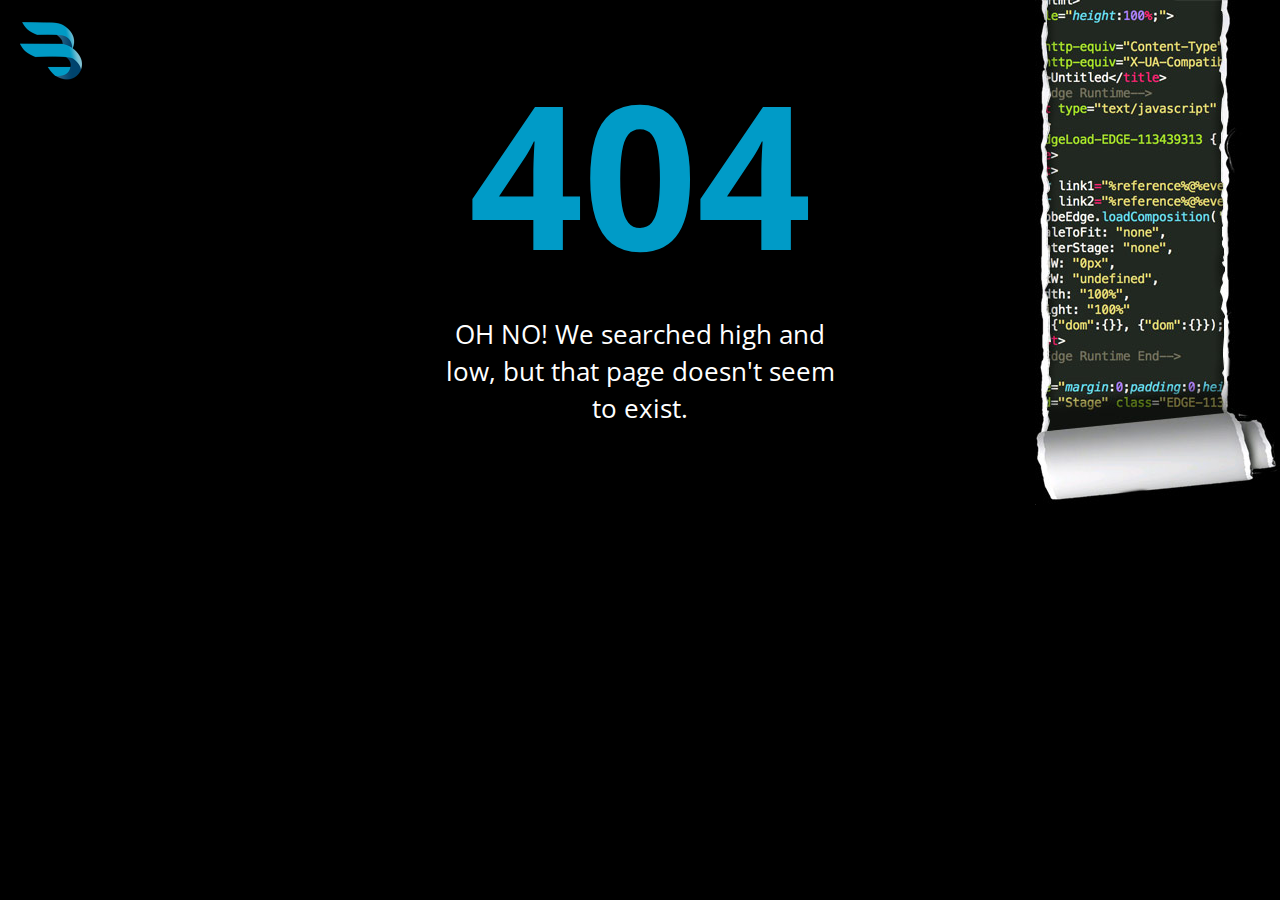
<file: 404page.html>
<!DOCTYPE html>
<html lang="en">
<head>
    <meta charset="UTF-8">
    <meta name="viewport" content="width=device-width, user-scalable=no, initial-scale=1.0, maximum-scale=1.0, minimum-scale=1.0">
    <meta:edge></meta:edge>
    <title>404 | Page Not Found</title>
    <link rel="stylesheet" href="https://cdnjs.cloudflare.com/ajax/libs/twitter-bootstrap/3.3.7/css/bootstrap.min.css">
    <link href="https://fonts.googleapis.com/css?family=Open+Sans:300,400,700" rel="stylesheet">
    <style>
    html,  body{
        height:100%;
    }
        body{
            min-height: 100%;
            background:#000 url(img/404-rip.jpg) no-repeat right top;
            font-family: 'Open Sans', sans-serif;
            overflow-x: hidden;
        }
        .main-content{
        width: 100%;
        float:left;
        text-align: center;
        font-size: 26px;
        color: #fff;
        padding-top: 30px;
        }
        .four-oh-four{
            text-align: center;
    color: #009bc7;
    font-weight: bold;
    font-size: 200px;
        }
        .oh-no{
            display:block;
            margin:0 auto;
            max-width: 400px;

        }
        .logo{
            max-width: 62px;
            display: block;
            margin: 20px;
            position: absolute;
            top:0;
            left:0;
        }
        .logo > img{
            max-width: 100%;
        }
        @media(max-width: 991px){
            body{
                background-size: initial;
                background-position: top right
            }
  .main-content{

                margin: 0  ;
                text-align: center;
                width:70%;
                font-size: 26px;
                color: #fff;
                max-width: none;
                height:100%;
                /* text-align: justify; */
                transform: rotateZ(0);
                padding-top: 100px;
                padding:0;
            }
        }
        @media(max-width: 767px){
            body{
                background-size: 50%;
                background-position: top right
            }
            .logo{
                top: auto;
                bottom: 120px;
                left: 50%;
                margin-left: -31px;
            }
            .four-oh-four{
                text-align: center;
                color: #009bc7;
                font-weight: bold;
                font-size: 120px;
                 transform: rotateZ(-90deg);
                 position: absolute;
                 top: 13%;
                 left: 25%;
                 margin-left: -105px
            }
            .main-content{

                margin: 0  ;
                text-align: center;
                width:100%;
                font-size: 18px;
                color: #fff;
                max-width: none;
                height:100%;
                /* text-align: justify; */
                transform: rotateZ(0);
                padding-top: 100px;
                padding:0;
            }
            .oh-no {
                height: auto;
                position: absolute;
                left: 0;
                right: 0;
                font-size: 22px;
                max-width: none;
                bottom: 0;
                    padding: 0 25px 25px;
            }
        }
        @media (max-width: 374px){
            .logo{
                bottom:90px;
                max-width: 40px;
                margin-left: -20px
            }
            .oh-no{
                font-size: 16px;
            }
        }
    </style>
</head>
<body>
<a href="/" class="logo">
    <img src="img/b-logo-no-sub.png" alt="">
</a>
    <section class="main-content">
     <div class="four-oh-four">
        404
    </div>
            <div class="oh-no">OH NO! We searched high and low, but that page doesn't seem to exist.</div>
    </section>
    <script src="https://ajax.googleapis.com/ajax/libs/jquery/1.12.4/jquery.min.js"></script>

</body>
</html>
</file>
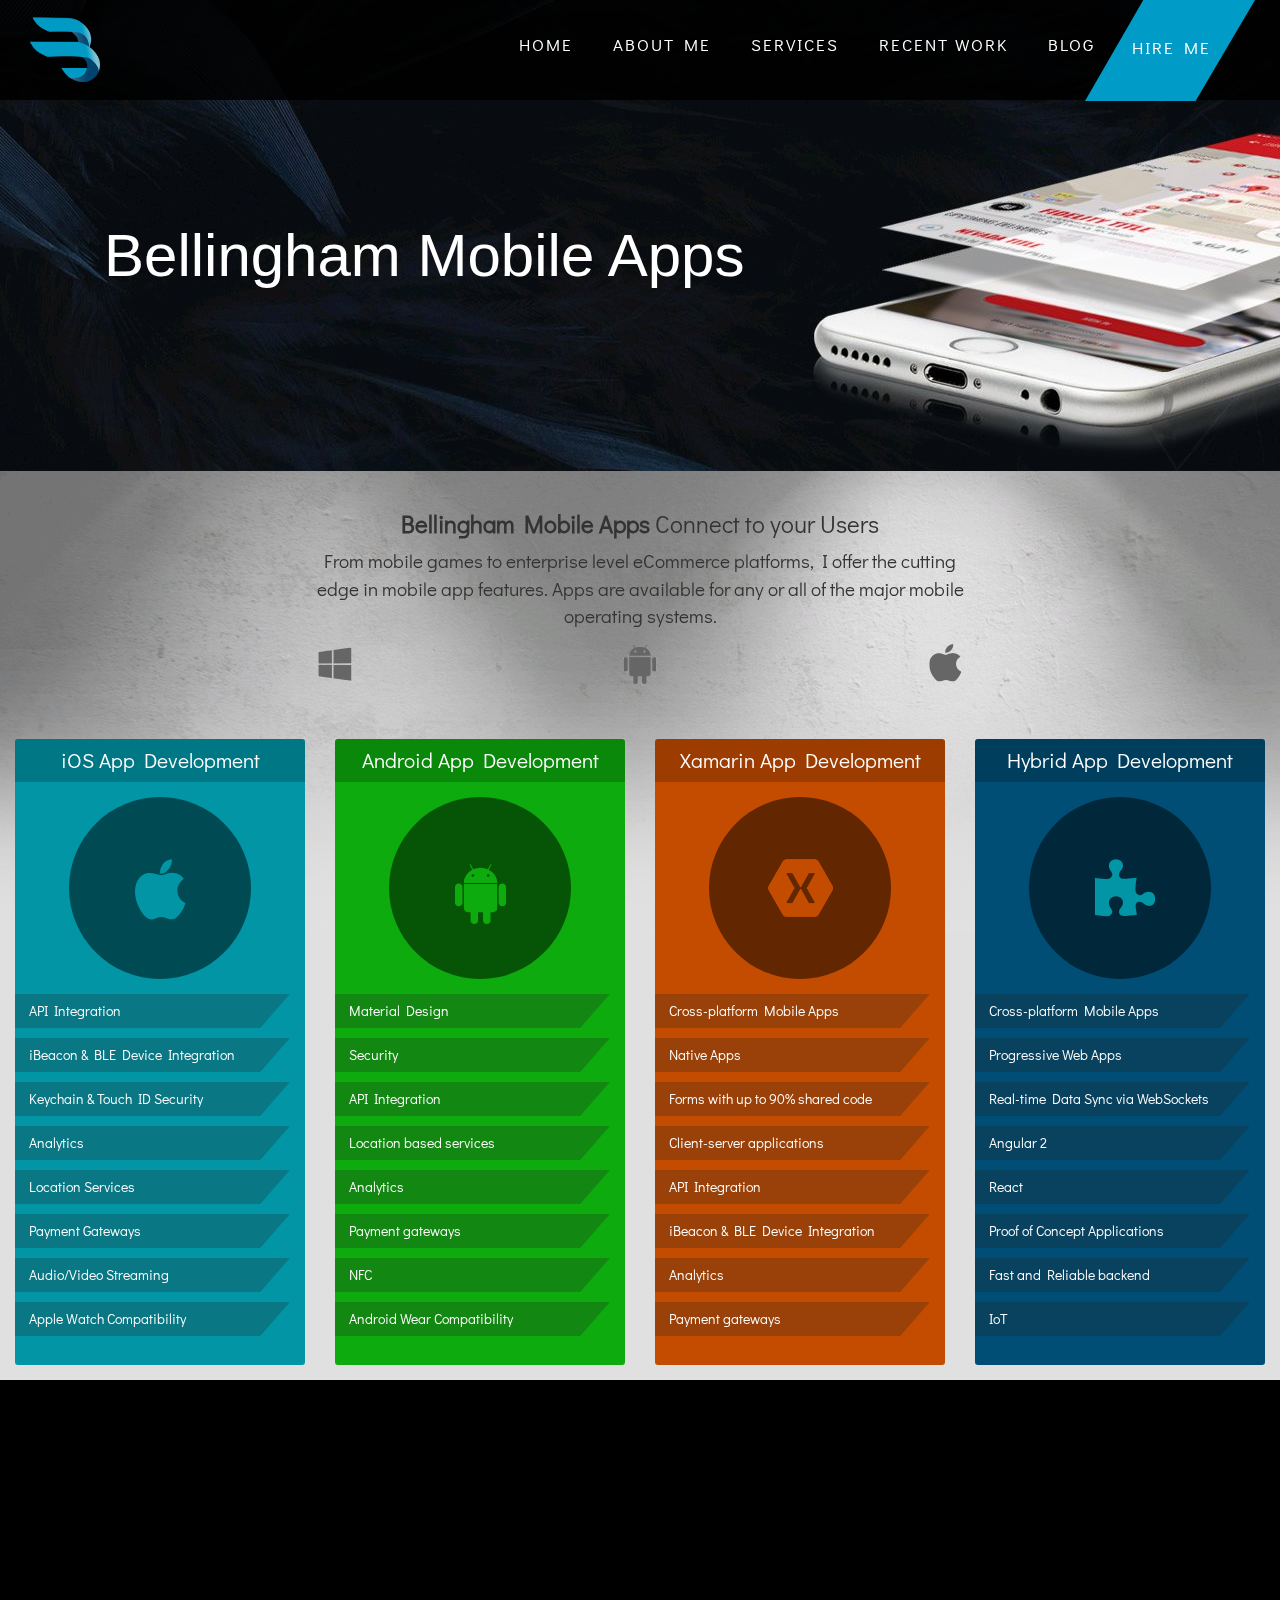
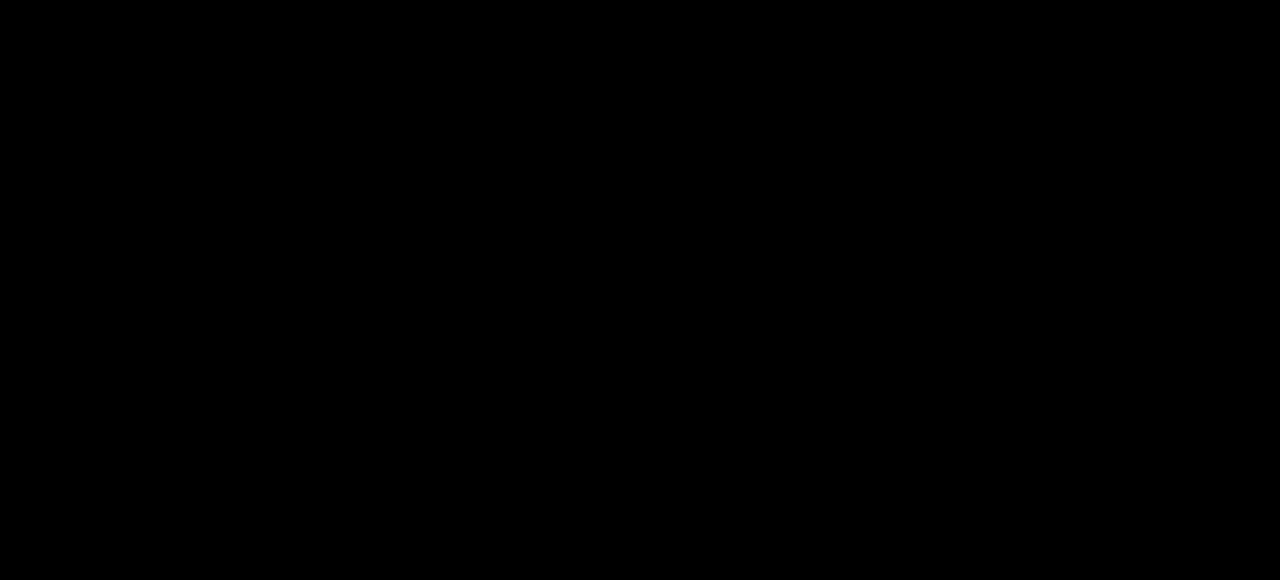
<file: apps.html>
<!DOCTYPE html>
<html lang="en">
<head>
    <meta charset="UTF-8">
    <meta name="viewport" content="width=device-width, user-scalable=no, initial-scale=1.0, maximum-scale=1.0, minimum-scale=1.0">
    <meta:edge></meta:edge>
    <title>Bellingham Mobile App Development Design</title>
    <meta name="description" content="Bellingham Websites is the best in Bellingham Mobile App Development. Call now for your Mobile App! (702) 338-9458.">
    <link rel="stylesheet" href="https://cdnjs.cloudflare.com/ajax/libs/twitter-bootstrap/3.3.7/css/bootstrap.min.css">
    <link href="https://fonts.googleapis.com/css?family=Didact+Gothic" rel="stylesheet">
    <link rel="stylesheet" href="http://maxcdn.bootstrapcdn.com/font-awesome/4.2.0/css/font-awesome.min.css">
    <link href="css/main.css" rel="stylesheet">
    <style>
    body{

    .phone_1.active {
    }
           -webkit-animation: phone_img 3s linear;
    animation: phone_img 3s linear;

    -webkit-animation-fill-mode: forwards;
    animation-fill-mode: forwards;

}
.line-art-container{
  max-width:200px;
}


#svg-phone_1{
    display: block;
    max-width: 100%;
    float: right;
    margin-left: 15px;
}
#svg-phone_1 path {
    stroke-dasharray: 1570;
    stroke-dashoffset: 1570;
    stroke: #252525;
    stroke-width: 2px;
}
#svg-phone_1.active path {
    animation: phone 3s ease-in-out alternate;
    -webkit-animation: phone 3s ease-in-out alternate;
    animation-fill-mode: forwards;
    -webkit-animation-fill-mode: forwards;
}

#svg-phone_1 path#rnd1 {
    stroke-dasharray: 370;
    stroke-dashoffset: 370;

}

#svg-phone_1.active path#rnd1 {
    animation: svg_rnd 3s ease-in-out alternate;
    -webkit-animation: svg_rnd 3s ease-in-out alternate;
     animation-fill-mode: forwards;
    -webkit-animation-fill-mode: forwards;
}
#svg-phone_1.active path#screen {
    animation: screen 3s ease-in-out alternate;
    -webkit-animation: screen 3s ease-in-out alternate;
     animation-fill-mode: forwards;
    -webkit-animation-fill-mode: forwards;
}

@keyframes phone {
  0% {
    stroke-dashoffset: 1570;
  }
  90% {
    stroke-dashoffset: 0;
    opacity: 1;
  }
  100% {
    stroke-dashoffset: 0;
    opacity: 1;
  }
}

@-webkit-keyframes phone {
  0% {
    stroke-dashoffset: 1570;
  }
  90% {
    stroke-dashoffset: 0;
    opacity: 1;
  }
  100% {
    stroke-dashoffset: 0;
    opacity: 1;
  }
}


@keyframes svg_rnd {
  0% {
    stroke-dashoffset: 370;
  }
  40% {
    stroke-dashoffset: 370;
  }
  90% {
    opacity: 1;
  }
  100% {
    stroke-dashoffset: 0;
    opacity: 1;
  }
}

@-webkit-keyframes svg_rnd {
  0% {
    stroke-dashoffset: 370;
  }
  40% {
    stroke-dashoffset: 370;
  }
  90% {
    opacity: 1;
  }
  100% {
    stroke-dashoffset: 0;
    opacity: 1;
  }
}
.platforms{

    width: 100%;
    border-radius: 3px;
    margin-top: 15px;
    bottom:0;
    margin: 15px auto;
}
.platforms > div {
    width: 33.3333333%;
    float: left;
    padding: 0 0 0 0;
}
.step-main-content{
    position: relative;
}
.platforms >div>img {
    width: 55%;
    max-width: 40px
}
.platforms > div:nth-child(2) img{
    margin:0 auto;
}
.platforms > div:last-child{
    padding-right:0 ;
}
.platforms > div:last-child img{
   float:right;
}
.step-main-content {

    padding: 15px ;
}

    </style>

</head>

<body id="apps">
   <div class="hire-overlay ">
        <div class="bg"></div>
        <a href="" class="close-btn">&times;</a>
        <div class="hire-form">

            <h2 class="section-title">Hire Me/Get a Quote</h2>
            <form class="hire-form-form">
                <div class="form-group col-xs-12">
                    <select class="budget" name="budget">
                        <option value="" selected disabled>Budget...</option>
                        <option value="$10000 or less">$10,000 or less</option>
                        <option value="$10000 - $25,000">$10,000 - $25,000</option>
                        <option value="$25000 - $50,000">$25,000 - $50,000</option>
                        <option value="$50,000+">$50,000+</option>
                    </select>
                    <label class="control-label" for="select">Budget</label><i class="bar"></i>
                </div>
                <div class="form-group col-xs-12 col-md-6">
                    <input type="text" name="name" class="name" required="required">
                    <label class="control-label" for="input">Name</label>
                    <i class="bar"></i>
                </div>
                <div class="form-group col-xs-12 col-md-6">
                    <input type="text" name="_replyto" class="email" required="required">
                    <label class="control-label" for="input">Email</label><i class="bar"></i>
                </div>
                <div class="form-group  col-xs-12">
                    <textarea required="required" name="message" class="message"></textarea>
                    <label class="control-label" for="textarea">How Can I Help You?</label><i class="bar"></i>
                </div>
                <a href="" class="btn send-btn">Send</a>
              </form>
          </div>
    </div>

    <div class="hamburger hamburger--elastic js-hamburger ">
        <div class="hamburger-box">
            <div class="hamburger-inner"></div>
        </div>
    </div>
    <ul class="mobile-menu">
    <li><a href="/">Home</a></li>
        <li><a href="/#about-me">About Me</a></li>
        <li><a href="/#services">Services</a></li>
        <li><a href="/work">Recent Work</a></li>
        <li><a href="/blog">Blog</a></li>
        <li class="hire-me"><a class="hire-nav" href=""><span>Hire Me</span></a></li>
        <li class="phone-num">702 338-9458</li>
    </ul>




    <header class="col-xs-12 nav-bar">
        <div class="top-nav">
            <div class="container-fluid">
                <a href="/"><img src="img/b-logo-no-sub.png" alt="Bellingham Websites Header Logo" class="logo img-responsive"></a>
                <ul class="menu">
                <li><a href="/">Home</a></li>
                    <li><a href="/#about-me">About Me</a></li>
                    <li><a href="/#services">Services</a></li>
                    <li><a href="/work">Recent Work</a></li>
                    <li><a href="/blog">Blog</a></li>
                    <li class="hire-me"><a class="hire-nav" href=""><span>Hire Me</span></a></li>
                    <li class="phone-num">702 338-9458</li>
                </ul>
            </div>
        </div>
    </header>
    <div class="col-md-4 col-xs-12 static-content">
                         <h3 class="section-heading"><strong>Engaging</strong> Bellingham Mobile Apps</h3>
                            <p>Build custom cross-platform applications (iOS, Android, Windows Phone)
                               to connect with your customers or streamline internal business operations. Your
                               mobile app will be intuitive, engaging, and visually stunning. The highest quality in Bellingham mobile apps.
                               I'll work with you to build a solution that suits the needs of your company while
                               building upon its personality. Take your digital relationship with customers to the
                               next level with push-notifications and GPS functionality.</p>
                            </div>
    <div class="content-wrapper">
        <section class="page-heading">
            <div style="perspective:1000px;" class="clearfix">
                <div class="page-header-content">
                    <h1 class="apps">Bellingham Mobile <span>Apps</span></h1>
                </div>
            </div>
        </section>
        <section class="main-content">
            <div class="container-fluid">
                <div class="row full-row apps-features-row">
                    <div class="col-xs-12 apps-intro">
                        <p style="margin: 0 !important;">
                           <h3 style="margin: 0 0 10px"> <strong>Bellingham Mobile Apps</strong> Connect to your Users</h3>
                            From mobile games to enterprise level eCommerce platforms, I offer the cutting edge
                            in mobile app features. Apps are available for any or all of the major mobile
                            operating systems.
                        </p>
                        <div class="platforms clearfix">
                        <div class="windows">
                            <img class="img-responsive" src="img/windows-logo.png" alt="Mobile Apps with Windows Compatibility Available">
                         </div>
                        <div class="android">

                            <img class="img-responsive" src="img/android-logo.png" alt="Android Mobile Apps Available">
                        </div>
                        <div class="apple">

                            <img class="img-responsive" src="img/apple-logo.png" alt="iOS Apps Come as a Standard and as Part of Xamarin and Hybrid Packages">
                        </div>
                    </div>
                    </div>
                    <div class="app-features-info">
                    <div class="col-sm-3 col-xs-12 ">
                        <div class="app-features ios">

                        <h3 class="app-features-title">iOS App Development</h3>
                        <div class="app-features-icon"><i class="fa fa-apple" aria-hidden="true"></i></div>
                        <ul>
                            <li><span>API Integration</span></li>
                            <li><span>iBeacon &amp; BLE Device Integration</span></li>
                            <li><span>Keychain &amp; Touch ID Security</span></li>
                            <li><span>Analytics</span></li>
                            <li><span>Location Services</span></li>
                            <li><span>Payment Gateways</span></li>
                            <li><span>Audio/Video Streaming</span></li>
                            <li><span>Apple Watch Compatibility</span></li>
                        </ul>
                        </div>
                    </div>
                    <div class="col-sm-3 col-xs-12">
                        <div class="app-features android">
                        <h3 class="app-features-title">Android App Development</h3>
                          <div class="app-features-icon"><i class="fa fa-android" aria-hidden="true"></i></div>
                        <ul>
                            <li><span>Material Design</span></li>
                            <li><span>Security</span></li>
                            <li><span>API Integration</span></li>
                            <li><span>Location based services</span></li>
                            <li><span>Analytics</span></li>
                            <li><span>Payment gateways</span></li>
                            <li><span>NFC</span></li>
                            <li><span>Android Wear Compatibility</span></li>

                        </ul>
                        </div>
                    </div>
                    <div class="col-sm-3 col-xs-12">
                        <div class="app-features xamarin">
                        <h3 class="app-features-title">Xamarin App Development</h3>
                          <div class="app-features-icon"><i class="fa fa-xamarin" aria-hidden="true"></i></div>
                        <ul>
                            <li><span>Cross-platform Mobile Apps</span></li>
                            <li><span>Native Apps</span></li>
                            <li><span>Forms with up to 90% shared code</span></li>
                            <li><span>Client-server applications</span></li>
                            <li><span>API Integration</span></li>
                            <li><span>iBeacon &amp; BLE Device Integration</span></li>
                            <li><span>Analytics</span></li>
                            <li><span>Payment gateways</li>      </span>
                        </ul>
                        </div>
                    </div>
                    <div class="col-sm-3 col-xs-12">
                        <div class="app-features hybrid">
                            <h3 class="app-features-title">Hybrid App Development</h3>
                              <div class="app-features-icon"><i class="fa fa-puzzle-piece" aria-hidden="true"></i></div>
                            <ul>
                            <li><span>Cross-platform Mobile Apps</span></li>
                            <li><span>Progressive Web Apps</span></li>
                            <li><span>Real-time Data Sync via WebSockets</span></li>
                            <li><span>Angular 2</span></li>
                            <li><span>React</span></li>
                            <li><span>Proof of Concept Applications</span></li>
                            <li><span>Fast and Reliable backend</span></li>
                            <li><span>IoT</span></li>
                        </ul>
                        </div>
                    </div>
                    </div>
                    <div class="line-art-container">
                        <!-- <svg id="svg-phone_1" version="1.1" viewBox="0 0 282 540" class="active">
                            <path id="phone" fill-rule="evenodd" clip-rule="evenodd" fill="none" stroke-miterlimit="10" d="M 183, 1c 18.665,0,29.335,0,44,0 c 21.595, -0.146,30.235,5.71,39,22c 1, 0.667,2,1.333,3,5c 4.243,11.06,4,37.589,4,60c 0,44.996,0,60.004,3,55 c 0,0,3,0,3,1c 0,10,0,22,0,48c 0,1,-3,1,-4,1 c 0,73.326,0,146.674,0,250c 0,18.998,0,38.002,0,46c 0,12.022,0.526,22.817-4,30c -11.989,19.022-32.434,17-63,17c -39.33,0-78.67,0-118,0c -17.998,0-36.002,0-52,0c -15.333-0.333-12.667-4.667-16-3c -2.538-1.92-12.781-16.644-14-27c 0-1.667,0-3.333,0-5c -3.723-13.422-1-38.227-1-54c 0-55.995,0-112.005,0-168c 0-10.33,0-20.67,0-51 c 0,-6.666,0,-13.334,0,-20c -0.667,0,-1.333,0,-2,0 c 0,-12,0,18,0-34c 0.667,-0.333,1.333,-0.667,2-1c 0-9.666,0-4.334,0-8c-0.667,0-1.333,0-2,0c 0-12,0-18,0-34c 0.667,0,1.333,0,2,0c 0-1.667,0-3.333,0-5c 0-8.666,0-17.334,0-26 c -0.667,0,-1.333,0-2,0c 0-8.666,0-17.334,0-18c 0.667,0,1.333,0,2,0 c 0-4.666,0-9.334,0-48c 2.542,-8.685,7.445,-18.225,14,-23C 32.223,2,49.231,1,75,1c 35.997,0,72.003,0,108,0C 183,1,183,1,183,1z"></path>
                            <path id="screen" fill-rule="evenodd" clip-rule="evenodd" fill="none" stroke-miterlimit="10" d="M18,67
                                                                                                                            c87.659,0,155.341,0,245,0
                                                                                                                            c0,116.322,0,232.678,0,399
                                                                                                                            c-77.659,0-155.341,0-245,0
                                                                                                                            C18,329.678,18,213.322,18,97
                                                                                                                            z"></path>
                            <path id="rnd1" fill-rule="evenodd" clip-rule="evenodd" fill="none" stroke-miterlimit="10" d="
                                                                                                                          M139,476
                                                                                                                          c13.807,0,25,11.193,25,25
                                                                                                                          s-11.193,25-25,25
                                                                                                                          s-25-11.193-25-25
                                                                                                                          S125.193,476,139,476
                                                                                                                          z"></path>
                            <path id="rnd" fill-rule="evenodd" clip-rule="evenodd" fill="none" stroke-miterlimit="10" d="
                                                                                                                         M92,21
                                                                                                                         c3.866,0,5,3.134,5,5
                                                                                                                         s-3.134,5-5,5
                                                                                                                         s-5-3.134-5-5
                                                                                                                         S88.134,21,92,21
                                                                                                                         z"></path>
                            <path id="din1" fill-rule="evenodd" clip-rule="evenodd" fill="none" stroke-miterlimit="10" d="
                                                                                                                          M111,23
                                                                                                                          c9.666,0,29.334,0,59,0
                                                                                                                          c0,2,0,4,0,6
                                                                                                                          c-9.666,0-29.334,0-59,0
                                                                                                                          C111,27,111,25,111,23
                                                                                                                          z"></path>
                            </svg> -->
                    </div>

                </div>
                <div class="row full-row static-row">
                    <div class="container">
                        <div class="row">

                        </div>
                    </div>
                </div>
            </div>

        </section>
        <footer></footer>
    </div>
    <script>
      (function(i,s,o,g,r,a,m){i['GoogleAnalyticsObject']=r;i[r]=i[r]||function(){
      (i[r].q=i[r].q||[]).push(arguments)},i[r].l=1*new Date();a=s.createElement(o),
      m=s.getElementsByTagName(o)[0];a.async=1;a.src=g;m.parentNode.insertBefore(a,m)
      })(window,document,'script','https://www.google-analytics.com/analytics.js','ga');

      ga('create', 'UA-91574636-1', 'auto');
      ga('send', 'pageview');

    </script>
    <script src="https://ajax.googleapis.com/ajax/libs/jquery/1.12.4/jquery.min.js"></script>
    <script src="js/global.js"></script>

    <script>
        setTimeout(function(){

            $('#svg-phone_1').addClass('active')
        },600)
    </script>
</body>
</html>
</file>
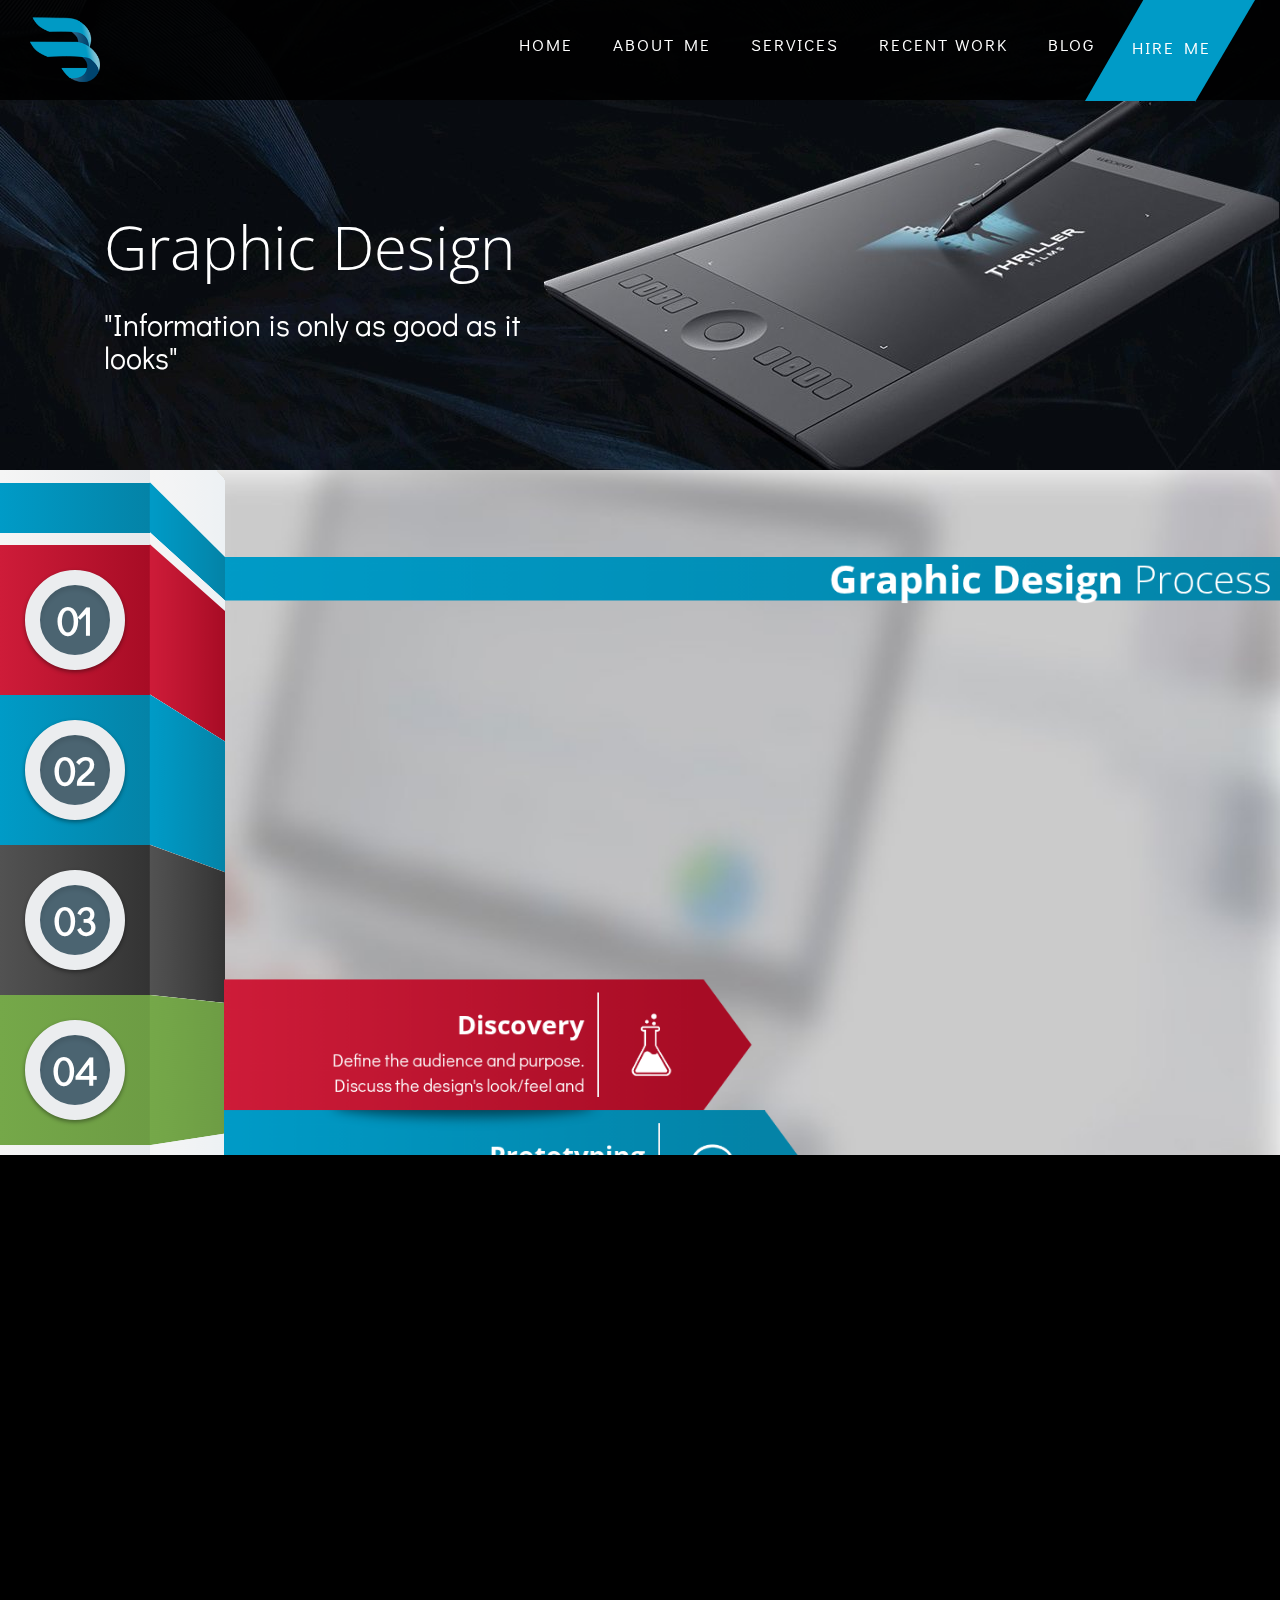
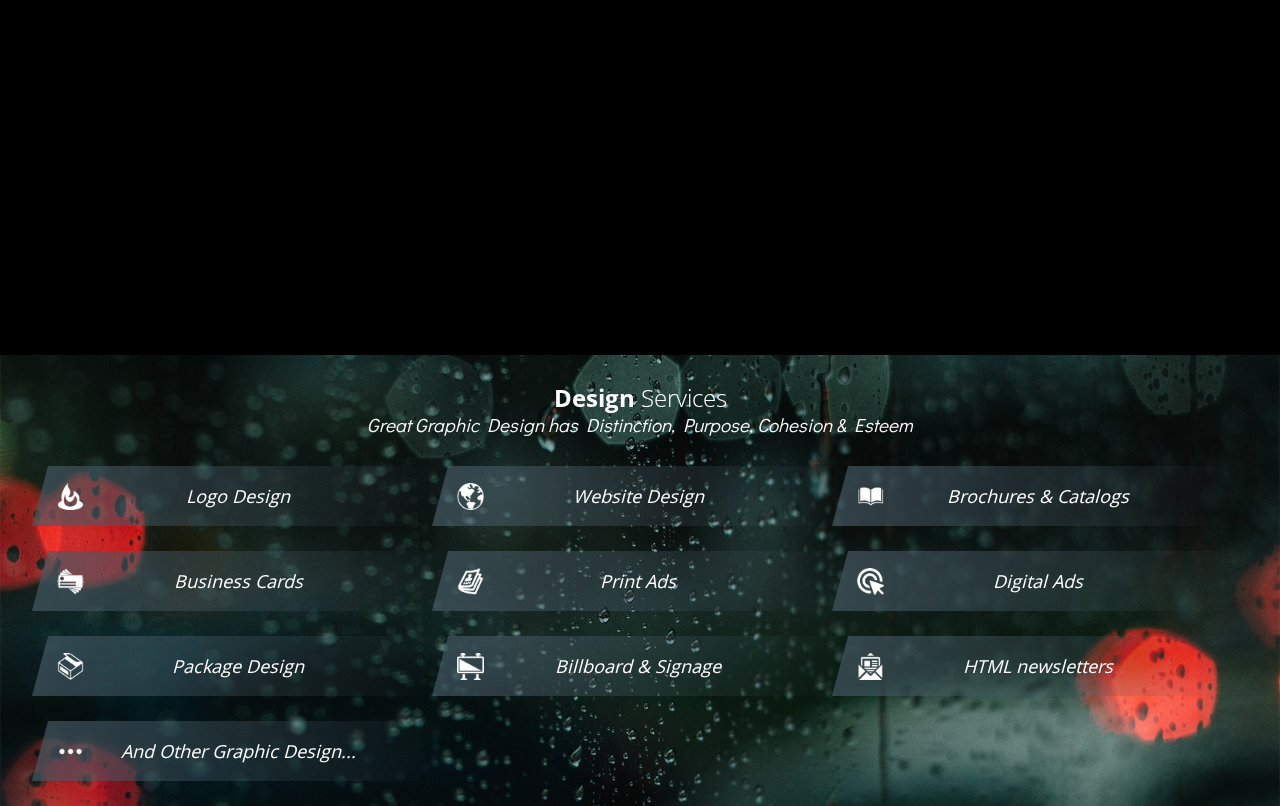
<file: design.html>
<!DOCTYPE html>
<html lang="en">
<head>
    <meta charset="UTF-8">
    <meta name="viewport" content="width=device-width, user-scalable=no, initial-scale=1.0, maximum-scale=1.0, minimum-scale=1.0">
    <meta name="description" content="Bellingham Websites is the best in Logo Design and Graphic Design. Call now for your Graphic Needs! (702) 338-9458.">
    <meta:edge></meta:edge>
    <title>Graphic Design | Logo Design | Brian Lee</title>
    <link rel="stylesheet" href="https://cdnjs.cloudflare.com/ajax/libs/twitter-bootstrap/3.3.7/css/bootstrap.min.css">
    <link href="https://fonts.googleapis.com/css?family=Didact+Gothic" rel="stylesheet">
    <link href="https://fonts.googleapis.com/css?family=Open+Sans:300,400,700" rel="stylesheet">

    <link href="css/main.css" rel="stylesheet">
    <style>
    body{

    }
    .phone_1.active {
           -webkit-animation: phone_img 3s linear;
    animation: phone_img 3s linear;

    -webkit-animation-fill-mode: forwards;
    animation-fill-mode: forwards;

}

path,circle,g{
  fill:none;
}
.line-art {
    overflow: visible;

    z-index: 1111111111;
    display: block;
    float: right;

    max-width: 351px;
    height: auto;

}
.pen{
    max-width: 96px;
    position: absolute;
    right: 50%;
    margin-right: -40%;
    top: 90px;
    fill: #fff;
}

.line-art rect,
.line-art circle,
.line-art path {
    stroke-dasharray: 4400 !important;
    stroke-dashoffset: 4400 !important;
    stroke: #999;

    stroke-width: 2px;
}
.pen path{
    stroke-width: 1;
    stroke-dasharray: 126 !important;
    stroke-dashoffset:126 !important;
}
.line-art.active rect,
.line-art.active circle,
.line-art.active path {

    animation: phone 3s ease-in-out alternate;
    -webkit-animation: phone 3s ease-in-out alternate;
    animation-fill-mode: forwards;
    -webkit-animation-fill-mode: forwards;
}

.pen.active path {

    animation: pen 3s ease-in-out alternate;
    -webkit-animation: pen 3s ease-in-out alternate;
    animation-fill-mode: forwards;
    -webkit-animation-fill-mode: forwards;
}
.line-art #screen{

}
.line-art circle{
    stroke-dasharray: 255;
    stroke-dashoffset: 255;

}

.line-art.active circle {
    animation: svg_rnd 3s ease-in-out alternate;
    -webkit-animation: svg_rnd 3s ease-in-out alternate;
     animation-fill-mode: forwards;
    -webkit-animation-fill-mode: forwards;
}
.page-heading {
    background: url(img/design-header.jpg) right top;
    background-size: 100%;
    padding-top: 90px;
    height: 470px;
    position: relative;
    background-attachment: fixed;
    z-index: 10;
}


@keyframes phone {
  0% {
    stroke-dashoffset: 4400;
  }
  90% {
    stroke-dashoffset: 0;
    opacity: 1;
  }
  100% {
    stroke-dashoffset: 0;
    opacity: 1;
  }
}

@-webkit-keyframes phone {
  0% {
    stroke-dashoffset: 4400;
  }
  90% {
    stroke-dashoffset: 0;
    opacity: 1;
  }
  100% {
    stroke-dashoffset: 0;
    opacity: 1;
  }
}
@-webkit-keyframes pen {
  0% {
    stroke-dashoffset: 126;
  }
  90% {
    stroke-dashoffset: 0;
    opacity: 1;
    fill:none;
  }
  100% {
    stroke-dashoffset: 0;
    opacity: 1;
    fill:#333;
  }
}
@keyframes pen {
  0% {
    stroke-dashoffset: 126;
  }
  90% {
    stroke-dashoffset: 0;
    opacity: 1;
      fill:transparent;
  }
  100% {
    stroke-dashoffset: 0;
    opacity: 1;
     fill:#333;
  }
}


@keyframes svg_rnd {
  0% {
    stroke-dashoffset: 370;
  }
  40% {
    stroke-dashoffset: 370;
  }
  90% {
    opacity: 1;
  }
  100% {
    stroke-dashoffset: 0;
    opacity: 1;
  }
}

@-webkit-keyframes svg_rnd {
  0% {
    stroke-dashoffset: 370;
  }
  40% {
    stroke-dashoffset: 370;
  }
  90% {
    opacity: 1;
  }
  100% {
    stroke-dashoffset: 0;
    opacity: 1;
  }
}
.tab{
    transform: rotateZ(90deg);
    transform-origin: center center;
    margin: 0;
    display: block !important;
    margin: 0 auto;
    float:none;
    max-height: 100%;
 }



.section-subtitle {
    text-align: left;
    font-size: 19px;
    font-style: italic;
    text-align: center;
    margin-top: -26px;
    margin-bottom: 30px;
}
@media (max-width:767px){
.static-content p, .static-content .section-heading {
 background:rgba(0,0,0,0.4);
 margin: 0;
 padding:15px;
}
.page-header-content h2 {

    font-size: 18px;
}
.page-header-content h1 {

    text-align: center;
}
.static-content{
    padding-top: 50%;
}
.page-heading{
  height:300px;
}
    .line-art.active{
        height:auto !important;
        float:none;;
    }
    .line-art-container{
            margin-bottom: -15px;
    }
    .tab.line-art.active {
    height: 80vw !important;
    width: auto;
    max-height:250px;
}
.pen {
    width: 28vw;
    position: absolute;
    right: 50%;
    margin-right: -128px;
    top: 10vw;
    fill: #fff;
}

}
    </style>
</head>
<body id="design">

   <div class="hire-overlay ">
        <div class="bg"></div>
        <a href="" class="close-btn">&times;</a>
        <div class="hire-form">

            <h2 class="section-title">Hire Me/Get a Quote</h2>
            <form class="hire-form-form">
                <div class="form-group col-xs-12">
                    <select class="budget" name="budget">
                        <option value="" selected disabled>Budget...</option>
                        <option value="$10000 or less">$10,000 or less</option>
                        <option value="$10000 - $25,000">$10,000 - $25,000</option>
                        <option value="$25000 - $50,000">$25,000 - $50,000</option>
                        <option value="$50,000+">$50,000+</option>
                    </select>
                    <label class="control-label" for="select">Budget</label><i class="bar"></i>
                </div>
                <div class="form-group col-xs-12 col-md-6">
                    <input type="text" name="name" class="name" required="required">
                    <label class="control-label" for="input">Name</label>
                    <i class="bar"></i>
                </div>
                <div class="form-group col-xs-12 col-md-6">
                    <input type="text" name="_replyto" class="email" required="required">
                    <label class="control-label" for="input">Email</label><i class="bar"></i>
                </div>
                <div class="form-group  col-xs-12">
                    <textarea required="required" name="message" class="message"></textarea>
                    <label class="control-label" for="textarea">How Can I Help You?</label><i class="bar"></i>
                </div>
                <a href="" class="btn send-btn">Send</a>
              </form>
          </div>
    </div>

    <div class="hamburger hamburger--elastic js-hamburger ">
        <div class="hamburger-box">
            <div class="hamburger-inner"></div>
        </div>
    </div>
    <ul class="mobile-menu">
    <li><a href="/">Home</a></li>
        <li><a href="/#about-me">About Me</a></li>
        <li><a href="/#services">Services</a></li>
        <li><a href="/work">Recent Work</a></li>
        <li><a href="/blog">Blog</a></li>
        <li class="hire-me"><a class="hire-nav" href=""><span>Hire Me</span></a></li>
        <li class="phone-num">702 338-9458</li>
    </ul>



    <header class="col-xs-12 nav-bar">
                    <div class="top-nav">
                        <div class="container-fluid">
                           <a href="/"><img src="img/b-logo-no-sub.png" alt="Bellingham Websites Header Logo" class="logo img-responsive"></a>

                            <ul class="menu">
                            <li><a href="/">Home</a></li>
                                <li><a href="/#about-me">About Me</a></li>
                                <li><a href="/#services">Services</a></li>
                                <li><a href="/work">Recent Work</a></li>
                                <li><a href="/blog">Blog</a></li>
                                <li class="hire-me"><a class="hire-nav" href=""><span>Hire Me</span></a></li>
                                <li class="phone-num">702 338-9458</li>
                            </ul>
                        </div>
                    </div>
    </header>
    <div class="col-md-4 col-xs-12 static-content">
                         <h3 class="section-heading"><strong>Good Graphic Design Helps</strong> Legitimize Your Company</h3>

                            <p>Simply put, great logo design and graphic design are critical in shaping the opinion of your customers.
                            Professional graphics, user-friendly interactions, and strong brand identity increase brand trust and perceived value.
                            These tools are often the first-impression and the single determining factor in choosing to do business with you. I have a
                            passion for creating polished and easy-to-use experiences that provoke a "better than I imagined" reaction. Carefully crafted,
                            your assets will be the pinnacle of Bellingham Graphic Design.</p>
                            </div>
    <div class="content-wrapper">
        <section class="page-heading">
            <div class="clearfix">
                <div class="page-header-content">
                    <h1 class="design">Graphic Design</h1>
                    <h2>"Information is only as good as it looks"</h2>
                </div>
            </div>
        </section>
        <section class="main-content">
            <div class="container-fluid">
                <div class="row full-row steps-row">

                    <div class="steps">
                        <div class="step-main-content">
                            <div class="line-art-container">
                                <svg class="line-art active pen" xmlns="http://www.w3.org/2000/svg" xmlns:xlink="http://www.w3.org/1999/xlink" version="1.1" id="Layer_1" x="0px" y="0px" viewBox="0 0 60 60" enable-background="new 0 0 60 60" xml:space="preserve">
                                    <path xmlns="http://www.w3.org/2000/svg" style="stroke-width:1" stroke="#000" fill="none" d="M58.53,13.596l-5.458-5.458c-0.141-0.141-0.331-0.22-0.53-0.22s-0.39,0.079-0.53,0.22L16.997,43.152  c-0.101,0.101-0.171,0.229-0.202,0.368l-1.559,7.017c-0.056,0.25,0.021,0.512,0.202,0.693c0.143,0.142,0.334,0.22,0.53,0.22  c0.054,0,0.108-0.006,0.163-0.018l7.017-1.559c0.139-0.031,0.267-0.101,0.367-0.202L58.53,14.657  C58.823,14.364,58.823,13.889,58.53,13.596z   "/>
                                </svg>
                                <svg class="tab line-art active" version="1.2" id="Layer_1" x="0px" y="0px"  viewBox="0 0 1070 1290" xml:space="preserve" inkscape:version="0.47pre4 r22446" sodipodi:docname="iPad.svg" inkscape:export-filename="/home/leon/tmp/SVG_iPad/iPad.png" inkscape:export-xdpi="32.25" inkscape:export-ydpi="32.25" style="display: inline;">
                                    <g inkscape:groupmode="layer" id="layer3" inkscape:label="ipad" style="display: inline;" transform="translate(-456.608, 84.1663)">
                                    <path style="fill: none;fill-opacity: 1;display: inline;stroke-width: 6;" d="m 559.4063,-65.968754 c -35.4938,0 -64.0625,28.568731 -64.0625,64.0624998 l 0,1138.3124542 c 0,35.4938 28.5687,64.0626 64.0625,64.0626 l 860.4375,0 c 35.4937,0 64.0624,-28.5688 64.0624,-64.0626 l 0,-1138.3124542 c 0,-35.4937688 -28.5687,-64.0624998 -64.0624,-64.0624998 l -860.4375,0 z  " id="rect6365-8"></path>
                                    <rect id="screen" style=" display: inline;stroke-width: 6;" width="868" height="1137" x="557.422" y="0"></rect></g>
                                </svg>
                            </div>

                        </div>
                    <div class="step-labels">
                        <div class="step-label"><span>01</span></div>
                        <div class="step-label"><span>02</span></div>
                        <div class="step-label"><span>03</span></div>
                        <div class="step-label"><span>04</span></div>
                        <div class="step-header-label"></div>
                    </div>
                    <div class="step-walls">
                        <div class="step-wall"></div>
                        <div class="step-wall"></div>
                        <div class="step-wall"></div>
                        <div class="step-wall"></div>
                        <div class="step-header-wall"></div>
                    </div>
                    <div class="step-contents">
                        <div class="step-content">
                            <div class="step-content-wrapper">
                                <div class="step-icon"></div>
                                <div class="step-content-header">
                                    <h2 class="step-title">Discovery</h2>
                                    <div class="step-copy">Define the audience and purpose. Discuss the design's look/feel and personality.</div>
                                </div>
                            </div>
                            </div>
                            <div class="step-content">
                              <div class="step-content-wrapper">
                                    <div class="step-icon"></div>
                                    <div class="step-content-header">
                                      <h2 class="step-title">Prototyping</h2>
                                      <div class="step-copy">Mock up and choose designs.</div>
                                    </div>
                                </div>
                            </div>
                            <div class="step-content">
                              <div class="step-content-wrapper">
                                    <div class="step-icon"></div>
                                    <div class="step-content-header">
                                      <h2 class="step-title">Revision</h2>
                                      <div class="step-copy">Make any necessary changes to the graphic designs. Polish.</div>
                                    </div>
                                </div>
                            </div>
                            <div class="step-content">
                              <div class="step-content-wrapper">
                                    <div class="step-icon"></div>
                                    <div class="step-content-header">
                                      <h2 class="step-title">Launch</h2>
                                      <div class="step-copy">Release the logo design/graphic design.</div>
                                    </div>
                                </div>
                            </div>

                        </div>

                        <div class="step-header">
                            <span class="step-header-text">
                                <strong>Graphic Design</strong> Process
                            </span>
                        </div>
                    </div>
                </div>
                <div class="row full-row static-row">
                    <div class="container">
                        <div class="row">

                        </div>
                    </div>
                </div>
            </div>
            <div class="full-row design-services  offering-row">

                <h3 class="section-heading" style="color:#fff;" ><strong>Design</strong> Services</h3>
                <h4 class="section-subtitle" style="color:#fff;">
                    Great Graphic Design has Distinction, Purpose, Cohesion &amp; Esteem
                </h4>
                <ul class="offerings">
                  <li class="offering"><span>Logo Design</span></li>
                  <li class="offering"><span>Website Design</span></li>
                  <li class="offering"><span>Brochures &amp; Catalogs</span></li>
                  <li class="offering"><span>Business Cards</span></li>
                  <li class="offering"><span>Print Ads</span></li>
                  <li class="offering"><span>Digital Ads</span></li>
                  <li class="offering"><span>Package Design</span></li>
                  <li class="offering"><span>Billboard &amp; Signage</span></li>
                  <li class="offering"><span>HTML newsletters</span></li>
                  <li class="offering"><span>And Other Graphic Design...</span></li>
                </ul>


            </div>
        </section>
        <footer></footer>
    </div>
    <script>
      (function(i,s,o,g,r,a,m){i['GoogleAnalyticsObject']=r;i[r]=i[r]||function(){
      (i[r].q=i[r].q||[]).push(arguments)},i[r].l=1*new Date();a=s.createElement(o),
      m=s.getElementsByTagName(o)[0];a.async=1;a.src=g;m.parentNode.insertBefore(a,m)
      })(window,document,'script','https://www.google-analytics.com/analytics.js','ga');

      ga('create', 'UA-91574636-1', 'auto');
      ga('send', 'pageview');

    </script>
    <script src="https://ajax.googleapis.com/ajax/libs/jquery/1.12.4/jquery.min.js"></script>
    <script src="js/global.js"></script>

    <script>
        setTimeout(function(){
            $('.line-art').addClass('active')
        },600)
    </script>
</body>
</html>
</file>
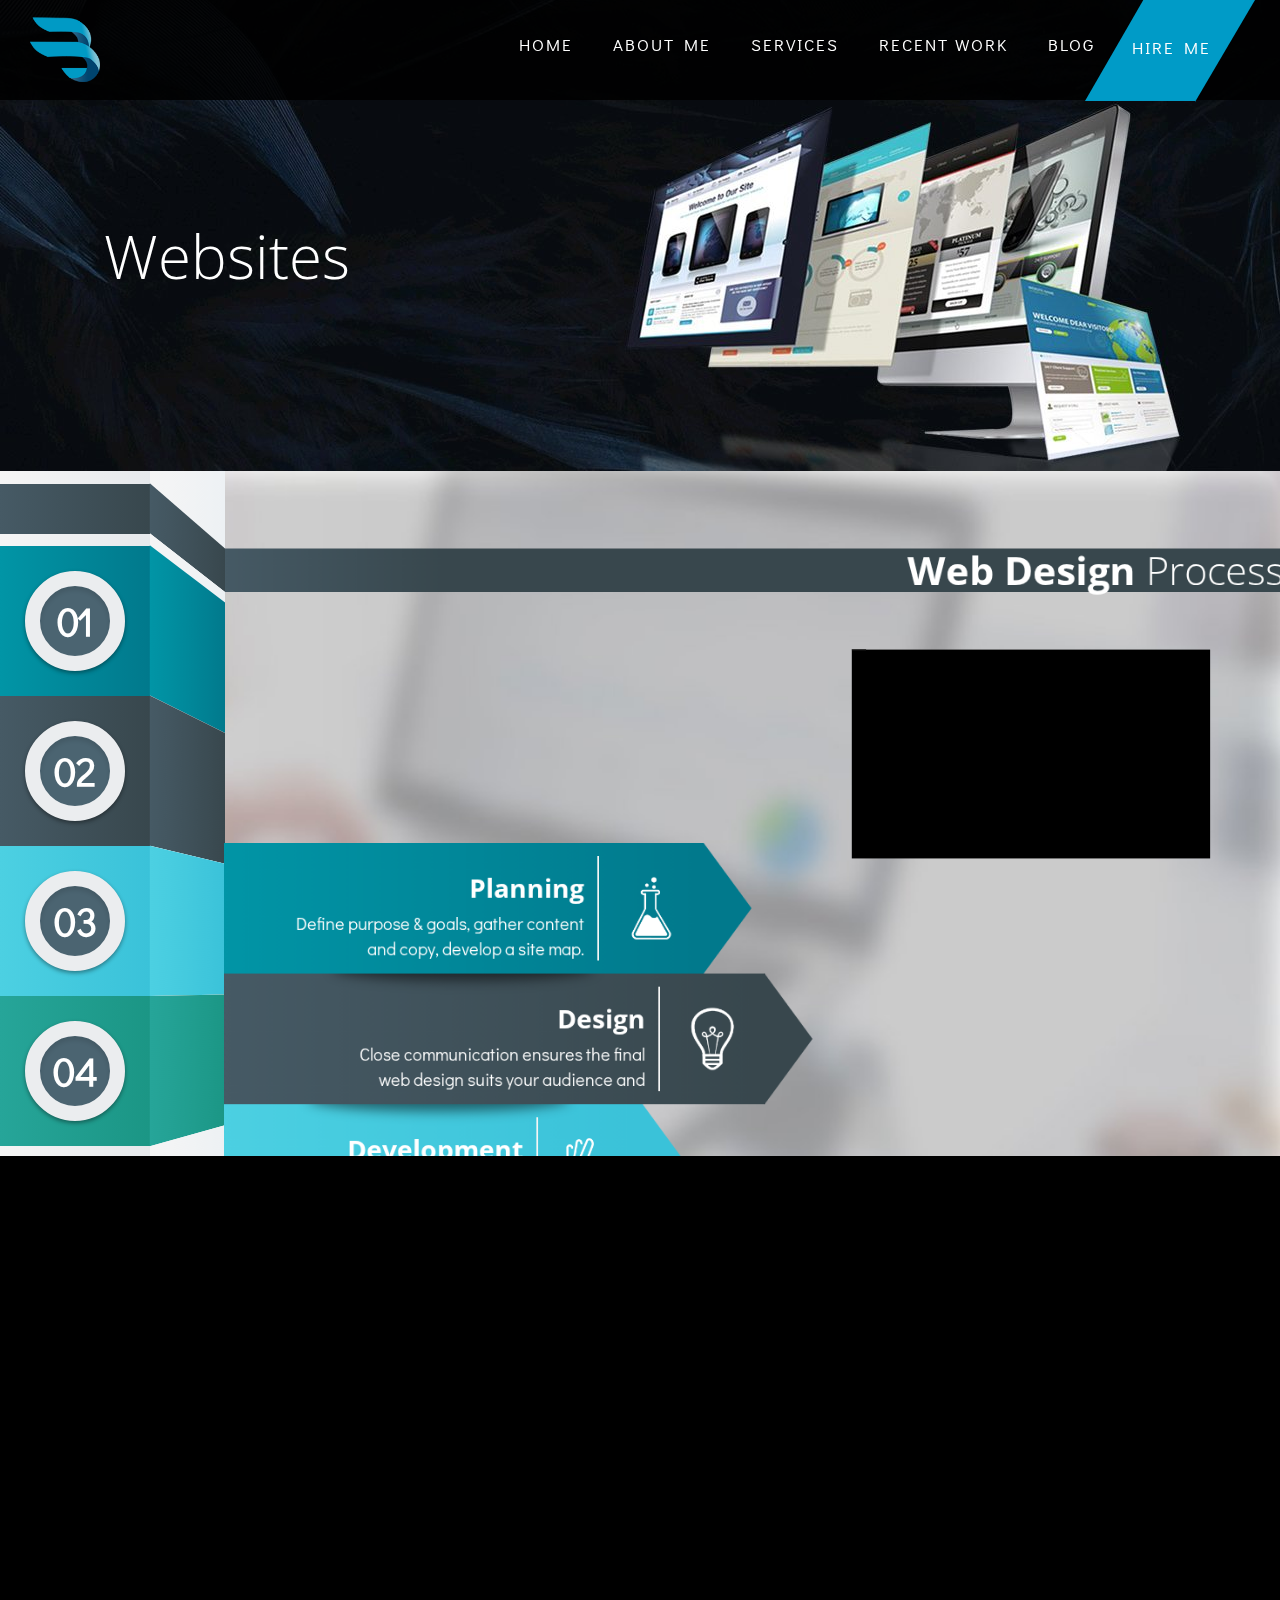
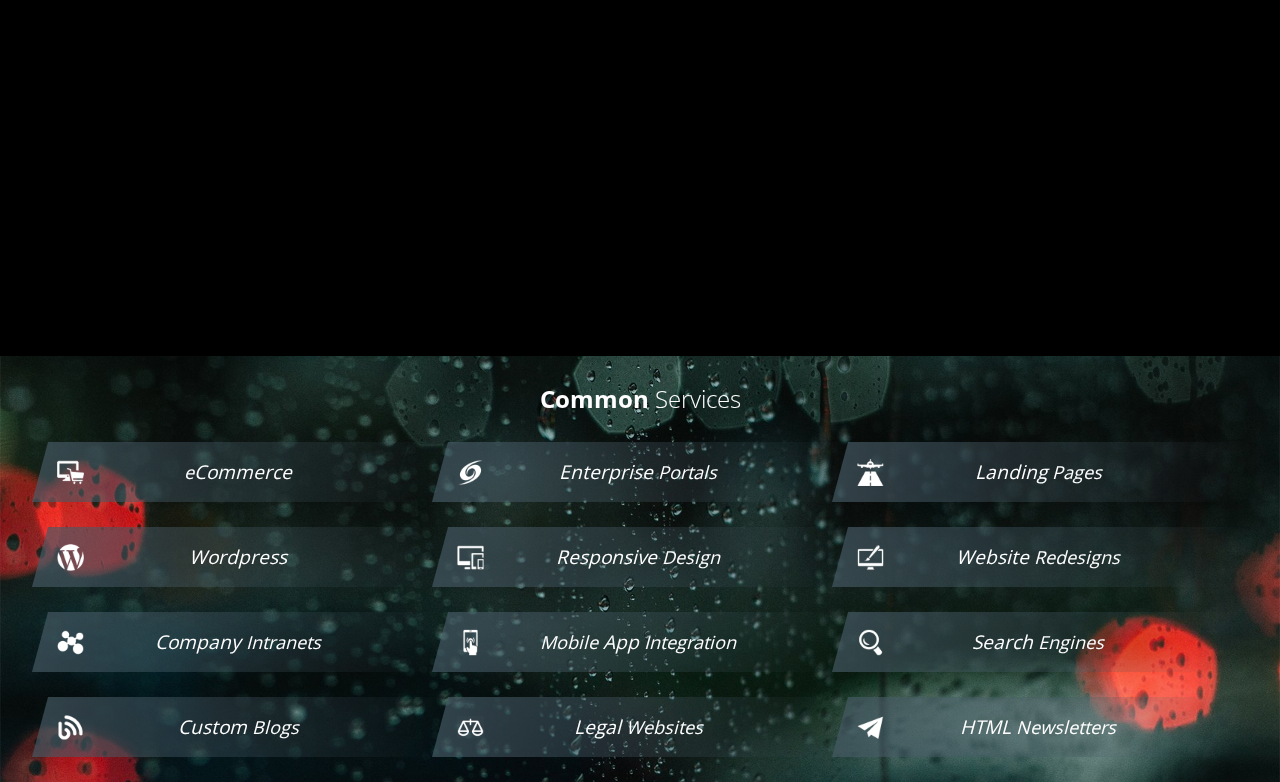
<file: websites.html>
<!DOCTYPE html>
<html lang="en">
<head>
    <meta charset="UTF-8">
    <meta name="viewport" content="width=device-width, user-scalable=no, initial-scale=1.0, maximum-scale=1.0, minimum-scale=1.0">
    <meta:edge></meta:edge>
    <meta name="description" content="Bellingham Websites has the best Bellingham Web Design has to offer. Call now for your Website Needs! (702) 338-9458.">
    <title>Bellingham Web Design | Web Development | Brian Lee</title>
    <link rel="stylesheet" href="https://cdnjs.cloudflare.com/ajax/libs/twitter-bootstrap/3.3.7/css/bootstrap.min.css">
    <link href="https://fonts.googleapis.com/css?family=Didact+Gothic" rel="stylesheet">
    <link href="css/main.css" rel="stylesheet">
    <link href="https://fonts.googleapis.com/css?family=Open+Sans:300,400,700" rel="stylesheet">

</head>
<body id="websites">
    <div class="hire-overlay ">
        <div class="bg"></div>
        <a href="" class="close-btn">&times;</a>
        <div class="hire-form">

            <h2 class="section-title">Hire Me/Get a Quote</h2>
            <form class="hire-form-form">
                <div class="form-group col-xs-12">
                    <select class="budget" name="budget">
                        <option value="" selected disabled>Budget...</option>
                        <option value="$10000 or less">$10,000 or less</option>
                        <option value="$10000 - $25,000">$10,000 - $25,000</option>
                        <option value="$25000 - $50,000">$25,000 - $50,000</option>
                        <option value="$50,000+">$50,000+</option>
                    </select>
                    <label class="control-label" for="select">Budget</label><i class="bar"></i>
                </div>
                <div class="form-group col-xs-12 col-md-6">
                    <input type="text" name="name" class="name" required="required">
                    <label class="control-label" for="input">Name</label>
                    <i class="bar"></i>
                </div>
                <div class="form-group col-xs-12 col-md-6">
                    <input type="text" name="_replyto" class="email" required="required">
                    <label class="control-label" for="input">Email</label><i class="bar"></i>
                </div>
                <div class="form-group  col-xs-12">
                    <textarea required="required" name="message" class="message"></textarea>
                    <label class="control-label" for="textarea">How Can I Help You?</label><i class="bar"></i>
                </div>
                <a href="" class="btn send-btn">Send</a>
              </form>
          </div>
    </div>

    <div class="hamburger hamburger--elastic js-hamburger ">
        <div class="hamburger-box">
            <div class="hamburger-inner"></div>
        </div>
    </div>
    <ul class="mobile-menu">
    <li><a href="/">Home</a></li>
        <li><a href="/#about-me">About Me</a></li>
        <li><a href="/#services">Services</a></li>
        <li><a href="/work">Recent Work</a></li>
        <li><a href="/blog">Blog</a></li>
        <li class="hire-me"><a class="hire-nav" href=""><span>Hire Me</span></a></li>
        <li class="phone-num">702 338-9458</li>
    </ul>

    <header class="col-xs-12 nav-bar">
        <div class="top-nav">
            <div class="container-fluid">
                <a href="/"><img src="img/b-logo-no-sub.png" alt="Bellingham Websites Header Logo" class="logo img-responsive"></a>

                <ul class="menu">
                <li><a href="/">Home</a></li>
                    <li><a href="/#about-me">About Me</a></li>
                    <li><a href="/#services">Services</a></li>
                    <li><a href="/work">Recent Work</a></li>
                    <li><a href="/blog">Blog</a></li>
                    <li class="hire-me"><a class="hire-nav" href=""><span>Hire Me</span></a></li>
                    <li class="phone-num">702 338-9458</li>
                </ul>
            </div>
        </div>
    </header>
<div class="col-md-4 col-xs-12 static-content">
                         <h3 class="section-heading"><strong>HD Quality</strong> Bellingham Web Design</h3>

                            <p>Simply put, well designed assets are critical in shaping the opinion of your customers. Professional graphics,
                            user-friendly interactions, and strong branding increase brand trust and perceived value. These tools
                            are often the first-impression and the single determining factor in choosing to do business with you. I have a
                            passion for creating polished and easy-to-use experiences that provoke a "better than I imagined" reaction. These
                            carefully crafted micro-interactions really make a company and its people stand as the pinnacle of Bellingham Website Design.</p>
                            </div>
    <div class="content-wrapper">
        <section class="page-heading">
             <div class="clearfix">
                <div class="page-header-content">
                    <h1 class="websites">Websites</h1>
                </div>
            </div>
        </section>
        <section class="main-content">
            <div class="full-row steps-row">

                <div class="steps">
                    <div class="step-main-content">
                        <svg  class="line-art active" viewBox="-4 -1 698 386" >
                            <path d="M594,0 L98,0 C84.50415,0 73,11.0738184 73,24.7901127 L73,351.027995 L619,351.027985 L619,24.7901127 C618.999971,11.0728209 607.537479,0 594,0 Z" id="bezel"  ></path>
                            <circle id="webcam" cx="347" cy="19" r="4"></circle>
                            <g id="bottom" transform="translate(0.000000, 351.000000)" >
                                <path d="M640.812,31.01 L51.288,31.01 C20.641,31.01 0,20.494 0,16.022 L0,2.428 C0,1.084 1.335,0 2.995,0 L689.104,0 C690.766,0 692.103,1.084 692.103,2.428 L692.103,16.557 C692.096,20.092 676.112,31.01 640.812,31.01 Z" id="Shape"   ></path>
                                <path d="M0.5,14.5 L690.242676,14.5" id="Line" ></path>
                            </g>
                            <rect id="screen"  x="95" y="39" width="501.073853" height="292.009"></rect>
                            <path d="M421,352 L421,355.087 C421,357.288 416.666719,357.952714 413.386719,357.952714 L278.815286,357.952714 C275.364286,357.952714 271,357.289 271,355.087 L271,352" id="touchpad"  ></path>
                        </svg>

                    </div>
                <div class="step-labels">
                    <div class="step-label"><span>01</span></div>
                    <div class="step-label"><span>02</span></div>
                    <div class="step-label"><span>03</span></div>
                    <div class="step-label"><span>04</span></div>
                    <div class="step-header-label"></div>
                </div>
                <div class="step-walls">
                    <div class="step-wall"></div>
                    <div class="step-wall"></div>
                    <div class="step-wall"></div>
                    <div class="step-wall"></div>
                    <div class="step-header-wall"></div>
                </div>
                <div class="step-contents">
                    <div class="step-content">
                        <div class="step-content-wrapper">
                            <div class="step-icon"></div>
                            <div class="step-content-header">
                              <h2 class="step-title">Planning</h2>
                              <div class="step-copy">Define purpose &amp; goals, gather content and copy, develop a site map.</div>
                            </div>
                        </div>
                    </div>
                    <div class="step-content">
                      <div class="step-content-wrapper">
                            <div class="step-icon"></div>
                            <div class="step-content-header">
                              <h2 class="step-title">Design</h2>
                              <div class="step-copy">Close communication ensures the final web design suits your audience and brand identity.</div>
                            </div>
                        </div>
                    </div>
                    <div class="step-content">
                      <div class="step-content-wrapper">
                            <div class="step-icon"></div>
                            <div class="step-content-header">
                              <h2 class="step-title">Development</h2>
                              <div class="step-copy">This is where the magic happens. Website functionality implemented and tested.</div>
                            </div>
                        </div>
                    </div>
                    <div class="step-content">
                      <div class="step-content-wrapper">
                            <div class="step-icon"></div>
                            <div class="step-content-header">
                              <h2 class="step-title">Launch</h2>
                              <div class="step-copy">Website is deployed and ongoing maintenance begins.</div>
                            </div>
                        </div>
                    </div>
                </div>

                    <div class="step-header">
                        <strong>Web Design</strong> Process
                    </div>
                </div>
            </div>
             <div class="row full-row static-row">
                    <div class="container">
                        <div class="row">

                        </div>
                    </div>
                </div>
            <div class="full-row offering-row">
                <h3 class="section-heading"><strong>Common</strong> Services</h3>
                <ul class="offerings">
                    <li class="offering"> <span>e</span>Commerce</li>
                    <li class="offering">Enterprise <span>Portals</span></li>
                    <li class="offering">Landing <span>Pages</span></li>
                    <li class="offering">Wordpress</li>
                    <li class="offering">Responsive <span>Design</span></li>
                    <li class="offering">Website <span>Redesigns</span></li>
                    <li class="offering">Company <span>Intranets</span></li>
                    <li class="offering"><span>Mobile</span> App <span>Integration</span></li>
                    <li class="offering">Search <span>Engines</span></li>
                    <li class="offering">Custom <span>Blogs</span></li>
                    <li class="offering">Legal <span>Websites</span></li>
                    <li class="offering">HTML <span>Newsletters</span></li>
                </ul>
            </div>
        </section>
        <footer></footer>
    </div>
    <script>
      (function(i,s,o,g,r,a,m){i['GoogleAnalyticsObject']=r;i[r]=i[r]||function(){
      (i[r].q=i[r].q||[]).push(arguments)},i[r].l=1*new Date();a=s.createElement(o),
      m=s.getElementsByTagName(o)[0];a.async=1;a.src=g;m.parentNode.insertBefore(a,m)
      })(window,document,'script','https://www.google-analytics.com/analytics.js','ga');

      ga('create', 'UA-91574636-1', 'auto');
      ga('send', 'pageview');

    </script>
    <script src="https://ajax.googleapis.com/ajax/libs/jquery/1.12.4/jquery.min.js"></script>
    <script src="js/global.js"></script>
    <script>
        setTimeout(function(){

            $('.line-art').addClass('active')
        },600)
    </script>
</body>
</html>
</file>
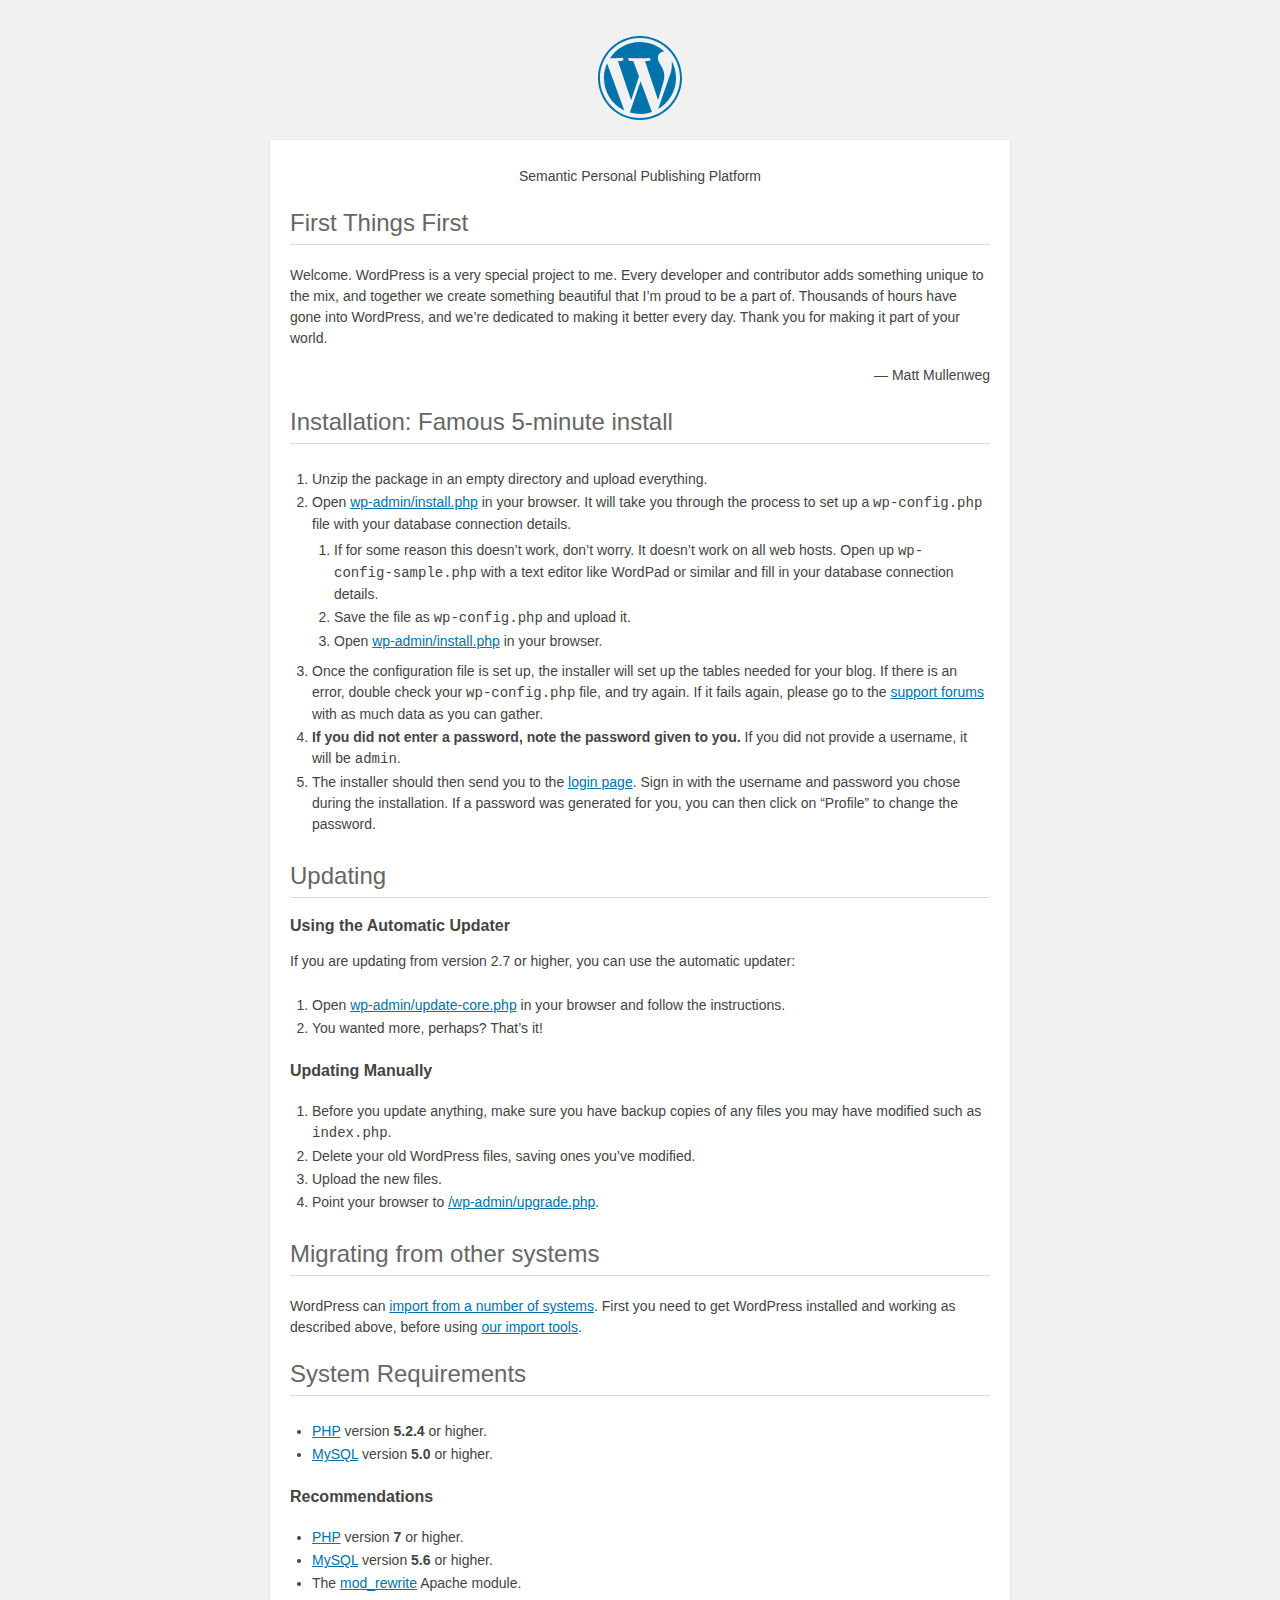
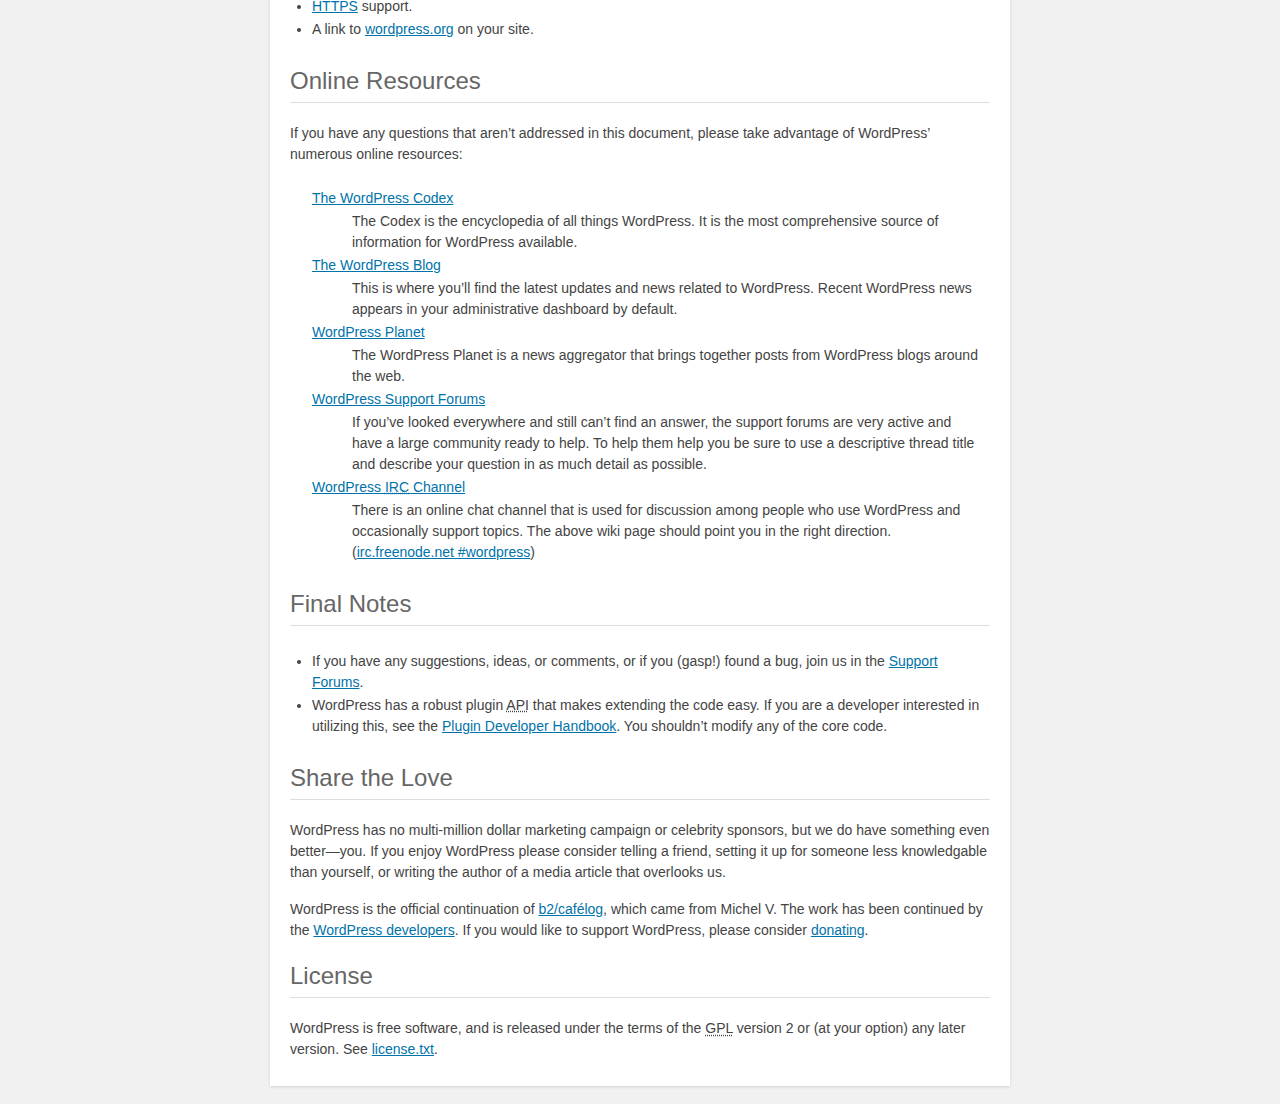
<file: blog/readme.html>
<!DOCTYPE html>
<html>
<head>
	<meta name="viewport" content="width=device-width" />
	<meta http-equiv="Content-Type" content="text/html; charset=utf-8" />
	<title>WordPress &#8250; ReadMe</title>
	<link rel="stylesheet" href="wp-admin/css/install.css?ver=20100228" type="text/css" />
</head>
<body>
<h1 id="logo">
	<a href="https://wordpress.org/"><img alt="WordPress" src="wp-admin/images/wordpress-logo.png" /></a>
</h1>
<p style="text-align: center">Semantic Personal Publishing Platform</p>

<h2>First Things First</h2>
<p>Welcome. WordPress is a very special project to me. Every developer and contributor adds something unique to the mix, and together we create something beautiful that I&#8217;m proud to be a part of. Thousands of hours have gone into WordPress, and we&#8217;re dedicated to making it better every day. Thank you for making it part of your world.</p>
<p style="text-align: right">&#8212; Matt Mullenweg</p>

<h2>Installation: Famous 5-minute install</h2>
<ol>
	<li>Unzip the package in an empty directory and upload everything.</li>
	<li>Open <span class="file"><a href="wp-admin/install.php">wp-admin/install.php</a></span> in your browser. It will take you through the process to set up a <code>wp-config.php</code> file with your database connection details.
		<ol>
			<li>If for some reason this doesn&#8217;t work, don&#8217;t worry. It doesn&#8217;t work on all web hosts. Open up <code>wp-config-sample.php</code> with a text editor like WordPad or similar and fill in your database connection details.</li>
			<li>Save the file as <code>wp-config.php</code> and upload it.</li>
			<li>Open <span class="file"><a href="wp-admin/install.php">wp-admin/install.php</a></span> in your browser.</li>
		</ol>
	</li>
	<li>Once the configuration file is set up, the installer will set up the tables needed for your blog. If there is an error, double check your <code>wp-config.php</code> file, and try again. If it fails again, please go to the <a href="https://wordpress.org/support/" title="WordPress support">support forums</a> with as much data as you can gather.</li>
	<li><strong>If you did not enter a password, note the password given to you.</strong> If you did not provide a username, it will be <code>admin</code>.</li>
	<li>The installer should then send you to the <a href="wp-login.php">login page</a>. Sign in with the username and password you chose during the installation. If a password was generated for you, you can then click on &#8220;Profile&#8221; to change the password.</li>
</ol>

<h2>Updating</h2>
<h3>Using the Automatic Updater</h3>
<p>If you are updating from version 2.7 or higher, you can use the automatic updater:</p>
<ol>
	<li>Open <span class="file"><a href="wp-admin/update-core.php">wp-admin/update-core.php</a></span> in your browser and follow the instructions.</li>
	<li>You wanted more, perhaps? That&#8217;s it!</li>
</ol>

<h3>Updating Manually</h3>
<ol>
	<li>Before you update anything, make sure you have backup copies of any files you may have modified such as <code>index.php</code>.</li>
	<li>Delete your old WordPress files, saving ones you&#8217;ve modified.</li>
	<li>Upload the new files.</li>
	<li>Point your browser to <span class="file"><a href="wp-admin/upgrade.php">/wp-admin/upgrade.php</a>.</span></li>
</ol>

<h2>Migrating from other systems</h2>
<p>WordPress can <a href="https://codex.wordpress.org/Importing_Content">import from a number of systems</a>. First you need to get WordPress installed and working as described above, before using <a href="wp-admin/import.php" title="Import to WordPress">our import tools</a>.</p>

<h2>System Requirements</h2>
<ul>
	<li><a href="https://secure.php.net/">PHP</a> version <strong>5.2.4</strong> or higher.</li>
	<li><a href="https://www.mysql.com/">MySQL</a> version <strong>5.0</strong> or higher.</li>
</ul>

<h3>Recommendations</h3>
<ul>
	<li><a href="https://secure.php.net/">PHP</a> version <strong>7</strong> or higher.</li>
	<li><a href="https://www.mysql.com/">MySQL</a> version <strong>5.6</strong> or higher.</li>
	<li>The <a href="https://httpd.apache.org/docs/2.2/mod/mod_rewrite.html">mod_rewrite</a> Apache module.</li>
	<li><a href="https://wordpress.org/news/2016/12/moving-toward-ssl/">HTTPS</a> support.</li>
	<li>A link to <a href="https://wordpress.org/">wordpress.org</a> on your site.</li>
</ul>

<h2>Online Resources</h2>
<p>If you have any questions that aren&#8217;t addressed in this document, please take advantage of WordPress&#8217; numerous online resources:</p>
<dl>
	<dt><a href="https://codex.wordpress.org/">The WordPress Codex</a></dt>
		<dd>The Codex is the encyclopedia of all things WordPress. It is the most comprehensive source of information for WordPress available.</dd>
	<dt><a href="https://wordpress.org/news/">The WordPress Blog</a></dt>
		<dd>This is where you&#8217;ll find the latest updates and news related to WordPress. Recent WordPress news appears in your administrative dashboard by default.</dd>
	<dt><a href="https://planet.wordpress.org/">WordPress Planet</a></dt>
		<dd>The WordPress Planet is a news aggregator that brings together posts from WordPress blogs around the web.</dd>
	<dt><a href="https://wordpress.org/support/">WordPress Support Forums</a></dt>
		<dd>If you&#8217;ve looked everywhere and still can&#8217;t find an answer, the support forums are very active and have a large community ready to help. To help them help you be sure to use a descriptive thread title and describe your question in as much detail as possible.</dd>
	<dt><a href="https://codex.wordpress.org/IRC">WordPress <abbr title="Internet Relay Chat">IRC</abbr> Channel</a></dt>
		<dd>There is an online chat channel that is used for discussion among people who use WordPress and occasionally support topics. The above wiki page should point you in the right direction. (<a href="irc://irc.freenode.net/wordpress">irc.freenode.net #wordpress</a>)</dd>
</dl>

<h2>Final Notes</h2>
<ul>
	<li>If you have any suggestions, ideas, or comments, or if you (gasp!) found a bug, join us in the <a href="https://wordpress.org/support/">Support Forums</a>.</li>
	<li>WordPress has a robust plugin <abbr title="application programming interface">API</abbr> that makes extending the code easy. If you are a developer interested in utilizing this, see the <a href="https://developer.wordpress.org/plugins/">Plugin Developer Handbook</a>. You shouldn&#8217;t modify any of the core code.</li>
</ul>

<h2>Share the Love</h2>
<p>WordPress has no multi-million dollar marketing campaign or celebrity sponsors, but we do have something even better&#8212;you. If you enjoy WordPress please consider telling a friend, setting it up for someone less knowledgable than yourself, or writing the author of a media article that overlooks us.</p>

<p>WordPress is the official continuation of <a href="http://cafelog.com/">b2/caf&#233;log</a>, which came from Michel V. The work has been continued by the <a href="https://wordpress.org/about/">WordPress developers</a>. If you would like to support WordPress, please consider <a href="https://wordpress.org/donate/" title="Donate to WordPress">donating</a>.</p>

<h2>License</h2>
<p>WordPress is free software, and is released under the terms of the <abbr title="GNU General Public License">GPL</abbr> version 2 or (at your option) any later version. See <a href="license.txt">license.txt</a>.</p>

</body>
</html>
</file>
<file: css/main.css>
@font-face {
    font-family: "ff-good-headline-web-pro-con";
    src: url([data-uri]);
    font-style: normal;
    font-weight: 900;
}
@import url('https://fonts.googleapis.com/css?family=Open+Sans:300,400,700');
html,
body {
    font-family: 'Didact Gothic', sans-serif;
    background: #000;
    overflow-x: hidden;
    position: relative;
    min-height: 100%;
}
body#work {
    background: #f6fafd;
}
.design-services {
    background: url(../img/zoom.jpg);
    background-size: cover;
    padding: 40px;
}
a {
    color: #ffc207
}
.content-wrapper {
    backface-visibility: hidden;
    will-change: transform;
    -webkit-transform: translateZ(0);
    -ms-transform: translateZ(0);
    -moz-transform: translateZ(0);
    transform: translateZ(0);
    -webkit-transition: all .75s cubic-bezier(0.19, 1, 0.22, 1);
    transition: all .75s cubic-bezier(0.19, 1, 0.22, 1);
    position: relative;
    z-index: 5;
}
.head-call,
.head-call:after,
.call-label,
.call-sublabel,
.head-call:before {
    -webkit-transition: all 1.35s 0.25s cubic-bezier(0.19, 1, 0.22, 1);
    transition: all 1.35s 0.25s cubic-bezier(0.19, 1, 0.22, 1);
}
header h1 {
    font-size: 250px;
    text-transform: uppercase;
    color: #ffbf00;
    text-align: center;
    line-height: 200px;
    margin: 65px 0 0 0;
}
.section-subtitle {
    text-align: left;
    font-size: 25px;
    font-style: italic;
}
/*h1,
h2,
h3,
h4,
h5,
h6,
.call-label {
    font-family: ff-good-headline-web-pro-con
}*/

.front-panel:before,
.bottom-panel:before {
    content: ' ';
    width: 70%;
    height: 60%;
    position: absolute;
    top: 23%;
    left: 15%;
    background: #474a14;
    border-radius: 50%;
    filter: blur(45px);
    -moz-filter: blur(45px);
    -webkit-filter: blur(45px);
    opacity: 0.4;
}
.cube.websites .front-panel,
.cube.websites .bottom-panel {
    background: url(../img/website.jpg) center center;
    background-size: cover !important;
    background-position: center center !important;
    ;
}
.cube .bottom-panel:after {
    content: ' ';
    display: block;
    position: absolute;
    top: 0;
    left: 0;
    right: 0;
    bottom: 0;
    background: rgba(0, 0, 0, 0.69);
}
.cube.applications .front-panel,
.cube.applications .bottom-panel {
    background: url(../img/mobile-button-bg.jpg?q=1) center center;
    background-size: cover !important;
    background-position: center center !important;
    ;
}
.cube.graphic-design .front-panel,
.cube.graphic-design .bottom-panel {
    background: url(../img/design-button-bg.jpg?q=1) center center;
    background-size: cover !important;
    background-position: center center !important;
    ;
}
.cube.graphic-design .front-panel:after {
    background: rgba(108, 127, 49, 0.93);
}
.nav-bar {
    background-size: cover;
    background-attachment: fixed;
    position: relative;
    z-index: 1111;
}
.nav-bar.page-nav {
    min-height: 0;
    background: none;
    padding-top: 0;
}
.top-nav {
    background: rgba(0, 0, 0, 0.85);
    padding: 15px;
    position: fixed;
    width: 100%;
    top: 0;
    left: 0;
    -webkit-transition: all .35s cubic-bezier(0.19, 1, 0.22, 1);
    transition: all .35s cubic-bezier(0.19, 1, 0.22, 1);
    z-index: 11;
}
.top-nav a {
    text-decoration: none !important;
}
.top-nav.scrolled {
    padding: 5px 15px;
}
.logo {
    max-width: 70px;
    -webkit-transition: all .75s cubic-bezier(0.19, 1, 0.22, 1);
    transition: all .75s cubic-bezier(0.19, 1, 0.22, 1);
    float: left;
    cursor: pointer;
}
.top-nav.scrolled .logo {
    max-width: 40px;
}
.head-call:hover {
    background-size: 110% !important;
}
.head-call:hover:after {
    -webkit-transform: translateY(-440px);
    -ms-transform: translateY(-440px);
    -moz-transform: translateY(-440px);
    transform: translateY(-440px);
    opacity: 0.4;
}
.head-call:hover:before {
    opacity: 1;
}
.call-label {
    position: absolute;
    top: 50%;
    font-size: 50px;
    text-align: center;
    display: block;
    width: 100%;
    left: 0;
    height: 80px;
    color: #fff;
    margin-top: -40px;
    font-weight: bold;
    z-index: 3;
    text-transform: uppercase;
    text-shadow: 0 0 3px rgba(0, 0, 0, 0.93);
    line-height: 80px;
}
.call-sublabel {
    font-size: 20px;
    color: #fff;
    z-index: 4;
    position: absolute;
    width: 100%;
    top: 60%;
    left: 0;
    height: 40px;
    margin-top: -5px;
    text-transform: uppercase;
    letter-spacing: 2px;
    -webkit-transform: scaleX(1.5) scaleY(0.6);
    -ms-transform: scaleX(1.5) scaleY(0.6);
    -moz-transform: scaleX(1.5) scaleY(0.6);
    transform: scaleX(1.5) scaleY(0.6);
    filter: blur(5px);
    -moz-filter: blur(5px);
    -webkit-filter: blur(5px);
    color: #ffbf00;
}
.head-call:hover .call-label {
    -webkit-transform: scale(1.2);
    -ms-transform: scale(1.2);
    -moz-transform: scale(1.2);
    transform: scale(1.2);
}
.cube-container:hover .call-sublabel {
    filter: blur(0);
    -moz-filter: blur(0);
    -webkit-filter: blur(0);
    -webkit-transform: translateY(0) scaleX(1) scaleY(1);
    -ms-transform: translateY(0) scaleX(1) scaleY(1);
    -moz-transform: translateY(0) scaleX(1) scaleY(1);
    transform: translateY(0) scaleX(1) scaleY(1);
}
/* Container box to set the sides relative to */

.cube {
    width: 100%;
    text-align: center;
    margin: 0 auto;
    height: 300px;
    -webkit-transition: all 1.35s cubic-bezier(0.19, 1, 0.22, 1);
    transition: all 1.35s cubic-bezier(0.19, 1, 0.22, 1);
    -webkit-transform-style: preserve-3d;
    -ms-transform-style: preserve-3d;
    transform-style: preserve-3d;
    /* <-NB */

    -webkit-transform: translateZ(-150px);
    -ms-transform: translateZ(-150px);
    -moz-transform: translateZ(-150px);
    transform: translateZ(-150px);
}
/* The two faces of the cube */

.front-panel,
.bottom-panel {
    background: rgb(247, 247, 247);
    border: 1px solid rgba(255, 255, 255, .8);
    height: 300px;
    overflow: hidden;
    backface-visibility: hidden;
}
/* Position the faces */

.front-panel {
    -webkit-transform: translateZ(150px);
    -ms-transform: translateZ(150px);
    -moz-transform: translateZ(150px);
    transform: translateZ(150px);
}
.bottom-panel {
    -webkit-transform: rotateX(-90deg) translateZ(-150px);
    -ms-transform: rotateX(-90deg) translateZ(-150px);
    -moz-transform: rotateX(-90deg) translateZ(-150px);
    transform: rotateX(-90deg) translateZ(-150px);
}
.cube-container {
    perspective: 1000px;
    padding: 0;
    cursor: pointer;
}
.call-buttons {
    width: 100%;
    overflow: hidden;
    height: 100%;
    position: absolute;
    bottom: 0;
}
/* Rotate the cube */

.cube-container:hover .cube {
    -webkit-transform: rotateX(90deg) translateZ(0) translateY(-150px);
    -ms-transform: rotateX(90deg) translateZ(0) translateY(-150px);
    -moz-transform: rotateX(90deg) translateZ(0) translateY(-150px);
    transform: rotateX(90deg) translateZ(0) translateY(-150px);
    /* Text bleed at 90º */
}
.cube-container,
.cube-container .cube {
    z-index: 1;
}
.cube-container:hover,
.cube-container:hover .cube {
    z-index: 5;
}
.cube-row {
    position: relative;
    overflow: hidden;
    background: #666;
    width: 100%;
    margin: 0;
}
.subheader {
    width: 35%;
    font-size: 24px;
    color: #fff;
    margin: 0 auto;
    text-align: center;
}
p {
    font-size: 18px;
}
.content-section {
    padding: 100px 0;
    background: #000
}
#services {
    background: #e0e0e0 url(../img/top-lights.png) top left no-repeat;
}
#about-me {
    padding: 200px 0;
    background: url(../img/rock-bg.jpg?q=1);
    color: #fff;
    position: relative;
    background-size: cover;
    background-position: bottom center;
    box-shadow: inset 0 30px 60px -5px rgba(0, 0, 0, 0.7);
}
#about-me .row {
    background: rgba(0, 0, 0, 0.73);
    box-shadow: 0 0 15px 5px rgba(0, 0, 0, 0.4);
    padding: 40px;
}
div#about-me:after {
    /*  content: ' ';*/

    border-top: 40px solid #000000;
    position: absolute;
    border-left: 80px solid transparent;
    display: block;
    border-right: 80px solid transparent;
    left: 40px;
    top: 100%;
}
.offerings,
.steps {
    padding: 0;
    position: relative;
}
.offerings:after,
.steps:after {
    display: table;
    content: ' ';
    clear: both;
}
.offerings > li {
    width: 33.33333333%;
    -webkit-transform: skew(-15deg);
    -ms-transform: skew(-15deg);
    -moz-transform: skew(-15deg);
    transform: skew(-15deg);
    float: left;
    list-style-type: none;
    height: 60px;
    line-height: 60px;
    position: relative;
    white-space: nowrap;
    text-align: center;
    min-height: 0;
    margin-bottom: 25px;
    font-size: 19px;
    color: #fff;
    opacity: 1;
    padding: 0;
    background: -moz-linear-gradient(left, #465a65 0%, #38474d 100%);
    background: -webkit-linear-gradient(left, #465a65 0%, #38474d 100%);
    background: linear-gradient(to right, rgba(70, 90, 101, 0.68) 0%, rgba(56, 71, 77, 0) 100%);
    font-family: 'Open Sans', sans-serif;
    filter: progid: DXImageTransform.Microsoft.gradient( startColorstr='#465a65', endColorstr='#38474d', GradientType=1);
}
.steps {
    margin: 0;
    padding: 0 0;
    display: block;
    max-width: 1300px;
    margin: 0 auto;
}
.steps > li {
    display: block;
    list-style-type: none;
    float: left;
    width: 22%;
    text-align: left;
    padding: 15px;
    position: relative;
    color: #262626;
    font-size: 20px;
    margin: 0 1%;
    background: #e0e0e0;
    padding: 30px;
    box-shadow: 0 -10px 20px rgba(0, 0, 0, 0.4);
}
.step-row .section-title {
    font-size: 30px;
    color: #fff;
    text-transform: uppercase;
    text-align: left;
    padding-left: 35px;
}
.offerings {
    margin-bottom: 0;
}
.offerings > li > span {
    height: 30px;
    left: 0;
    display: block;
    font-size: 18px;
    display: inline-block;
    text-align: center;
}
.offering-row .section-heading {
    color: #fff;
    text-align: center;
    margin: 0;
    padding: 30px 0;
}
.section-title {
    font-family: 'Open Sans', sans-serif;
    font-size: 40px;
    text-align: left;
    margin-top: 0;
}
.section-heading {
    font-family: 'Open Sans', sans-serif;
    font-weight: lighter;
}
.section-heading strong {
    font-weight: 700
}
.pic {
    display: table;
    margin: 0 auto;
    border-radius: 50%;
    border: 2px solid #c4c4c4;
}
a.recent-button,
a.hire-button {
    display: table;
    padding: 15px;
    color: #fff;
    position: relative;
    width: 25%;
    max-width: 450px;
    text-align: center;
    border-radius: 3px;
    margin: 0 auto 30px auto;
    font-size: 40px;
    text-transform: uppercase;
    letter-spacing: 5px;
    font-family: ff-good-headline-web-pro-con;
    margin-top: 40px;
    -webkit-transition: all 1.35s cubic-bezier(0.19, 1, 0.22, 1);
    transition: all 1.35s cubic-bezier(0.19, 1, 0.22, 1);
    text-decoration: none !important;
}
a.recent-button {
    display: none;
}
a.recent-button:before,
a.hire-button:before {
    position: absolute;
    top: 0;
    left: 50%;
    bottom: 0;
    margin-left: -50%;
    width: 100%;
    background: #fff;
    content: ' ';
    z-index: 0;
    opacity: 0.2;
    -webkit-transition: all 1.35s cubic-bezier(0.19, 1, 0.22, 1);
    transition: all 1.35s cubic-bezier(0.19, 1, 0.22, 1);
}
a.hire-button:hover {
    letter-spacing: 12px;
}
a.hire-button {
    color: #fff;
    cursor: pointer;
    display: block;
    font-size: 36px;
    font-weight: 400;
    line-height: 45px;
    margin: 0 auto 2em;
    max-width: 360px;
    position: relative;
    text-decoration: none;
    text-transform: uppercase;
    vertical-align: middle;
    width: 100%;
    overflow: hidden;
    font-weight: 100;
    padding: 0;
    height: 70px;
    line-height: 70px;
    margin: 0;
}
@media (min-width: 400px) {
    a.hire-button {
        font-weight: 100;
        margin: 40px auto;
        display: block;
    }
    a.hire-button:nth-of-type(even) {
        margin-right: 0;
    }
}
@media (min-width: 600px) {
    a.hire-button:nth-of-type(even) {
        margin-right: 2.5em;
    }
    a.hire-button:nth-of-type(5) {
        margin-right: 0;
    }
}
a.hire-button:hover {
    text-decoration: none;
}
a.hire-button span {
    z-index: 2;
    position: relative;
}
a.hire-button {
    font-weight: 100;
}
a.recent-button svg,
a.hire-button svg {
    height: 70px;
    left: 0;
    position: absolute;
    top: 0;
    width: 100%;
}
a.recent-button rect,
a.hire-button rect {
    fill: none;
    stroke: #fff;
    stroke-width: 2;
    stroke-dasharray: 422, 0;
    -webkit-transition: all 1.35s cubic-bezier(0.19, 1, 0.22, 1);
    transition: all 1.35s cubic-bezier(0.19, 1, 0.22, 1);
}
a.hire-button:hover {
    background: rgba(225, 51, 45, 0);
    font-weight: 900;
    letter-spacing: 13px;
    color: #18fcff;
}
a.hire-button:hover rect {
    stroke-width: 5;
    stroke-dasharray: 250, 180;
    stroke: #18fcff;
    stroke-dashoffset: 375;
}
a.hire-button:hover:before {
    -webkit-transform: scaleX(3.6) rotateZ(-90deg);
    -ms-transform: scaleX(3.6) rotateZ(-90deg);
    -moz-transform: scaleX(3.6) rotateZ(-90deg);
    transform: scaleX(3.6) rotateZ(-90deg);
    opacity: 0.05;
}
.mobile-menu,
.menu {
    will-change: transform;
    backface-visibility: hidden;
    -webkit-transform: translateZ(0);
    -ms-transform: translateZ(0);
    -moz-transform: translateZ(0);
    transform: translateZ(0);
    padding: 0;
    float: right;
    margin: 0;
    height: 60px;
    line-height: 60px;
    -webkit-transition: all .75s cubic-bezier(0.19, 1, 0.22, 1);
    transition: all .75s cubic-bezier(0.19, 1, 0.22, 1);
}
.mobile-menu {
    display: none;
}
.mobile-menu > li,
.menu > li {
    list-style-type: none;
    float: left;
    color: #fff;
}
a.call-button.quote-button:before {
    content: ' ';
    display: block;
    border-right: 15px solid #ffc000;
    border-right: 4.5vw solid #ffc000;
    border-top: 60px solid transparent;
    position: absolute;
    top: 0;
    left: -4.5vw;
}
a.call-button.details-button:after {
    content: ' ';
    display: block;
    border-left: 4.5vw solid rgba(255, 255, 255, 0.16);
    border-bottom: 60px solid transparent;
    position: absolute;
    top: 0;
    right: -4.5vw;
}
.top-nav.scrolled .menu {
    height: 40px;
    line-height: 40px;
}
.mobile-menu > li > a,
.menu > li > a {
    padding: 0;
    text-align: center;
    display: table;
    white-space: nowrap;
    margin: 0 20px;
    color: #fff;
    position: relative;
    font-size: 17px;
    text-transform: uppercase;
    letter-spacing: 2px;
    -webkit-transition: color .75s cubic-bezier(0.19, 1, 0.22, 1), letter-spacing .75s cubic-bezier(0.19, 1, 0.22, 1);
    transition: color .75s cubic-bezier(0.19, 1, 0.22, 1), letter-spacing .75s cubic-bezier(0.19, 1, 0.22, 1);
}
.menu > li > a:after {
    display: block;
    content: ' ';
    position: absolute;
    bottom: 8px;
    left: 0;
    height: 5px;
    width: 100%;
    background: orange;
    -webkit-transform: scaleX(0);
    -ms-transform: scaleX(0);
    -moz-transform: scaleX(0);
    transform: scaleX(0);
    -webkit-transition: all .75s cubic-bezier(0.19, 1, 0.22, 1);
    transition: all .75s cubic-bezier(0.19, 1, 0.22, 1);
}
.top-nav.scrolled .menu > li > a:after {
    bottom: 3px;
    height: 3px;
}
.menu > li > a:hover {
    text-decoration: none;
    letter-spacing: 4px;
    color: #ffd354;
}
.item-info
{
        position: absolute;
    left: 90px;
    top: 50%;
    font-size: 40px;
    margin-top:-100px;
    width: 30%;
    backface-visibility: hidden;
    opacity:0;
    transform:   translateZ(0) scale(1.5);
            -webkit-transition: all .35s cubic-bezier(0.19, 1, 0.22, 1);
    transition: all .35s cubic-bezier(0.19, 1, 0.22, 1);
}
.menu > li > a:hover:after {
    -webkit-transform: scaleX(1);
    -ms-transform: scaleX(1);
    -moz-transform: scaleX(1);
    transform: scaleX(1);
}
@media (min-width: 1300px) {
    .container {
        width: 1300px;
    }
}
.hire-me a {
    letter-spacing: 2px !important;
    color: #fff !important;
}
.hire-me a:after {
    display: none !important;
}
.header-logo {
    display: block;
    margin: 0 auto;
    padding: 10px 120px;
    background: rgba(129, 118, 127, 0.12);
    margin: 30px auto;
    border-radius: 5px;
    border: 1px solid rgba(255, 255, 255, 0.09);
}
.subheader em {
    color: #ffc207;
}
.mobile-menu .phone-num,
.menu .phone-num {
    display: none;
}
.menu .hire-me {
    position: relative;
    margin: 0 40px 0 30px;
    cursor: pointer;
}
.menu .hire-me a {
    background: #009bc7;
    margin: -15px 15px 0 0;
    height: auto;
    width: 50px;
    display: block;
    height: 101px;
    color: #fff !important;
    line-height: 95px;
    padding: 0;
    -webkit-transition: all .75s cubic-bezier(0.19, 1, 0.22, 1);
    transition: all .75s cubic-bezier(0.19, 1, 0.22, 1);
}
.menu .hire-me a:hover,
.menu .hire-me:hover a {
    background: #52bcda;
    padding: 0;
}
.top-nav.scrolled .menu .hire-me a {
    height: 63px;
    line-height: 71px;
}
.phone-num {
    display: none;
}
path,
circle,
g {
    fill: none;
}
.menu .hire-me:after {
    content: ' ';
    display: block;
    border-left: 60px solid #009bc7;
    border-top: 0;
    border-bottom: 102px solid transparent;
    position: absolute;
    right: -45px;
    top: -15px;
    -webkit-transition: all .75s cubic-bezier(0.19, 1, 0.22, 1);
    transition: all .75s cubic-bezier(0.19, 1, 0.22, 1);
    z-index: -1;
}
.menu .hire-me:before {
    content: ' ';
    display: block;
    border-right: 60px solid #009bc7;
    border-top: 0;
    border-top: 104px solid transparent;
    position: absolute;
    left: -60px;
    top: -18px;
    -webkit-transition: all .75s cubic-bezier(0.19, 1, 0.22, 1);
    transition: all .75s cubic-bezier(0.19, 1, 0.22, 1);
}
.menu .hire-me:hover:before {
    border-right-color: #52bcda;
    padding: 0;
}
.menu .hire-me > a > span {
    position: absolute;
    left: -13px;
}
.menu .hire-me:hover:after {
    border-left-color: #52bcda;
    padding: 0;
}
.top-nav.scrolled .menu .hire-me:after {
    border-bottom: 64px solid transparent;
}
.top-nav.scrolled .hire-me:before {
    border-top: 66px solid transparent;
}
.top-nav.scrolled .menu .hire-me > a > span {
    position: absolute;
    left: -18px;
}
.bio-image {
    border: 5px solid #000;
    margin-right: 15px;
    margin-bottom: 155px;
    float: left;
    display: block;
}
.skills ul {
    padding-left: 0;
    max-width: 1170px;
    text-align: left;
    margin: 0 auto;
    display: block;
}
.skills ul > li {
    display: inline-block;
    padding: 5px;
    border: 1px solid #c4c4c4;
    margin-right: 3px;
    margin-bottom: 7px;
    cursor: default;
}
.skills li:hover {
    color: #ffc207;
    border-color: #ffc207;
}
#recent-work {
    background: #000;
    padding: 150px 40px;
}
#recent-work .section-title {
    color: #fff;
}
.portfolio_container {
    white-space: nowrap;
    overflow-x: auto;
    padding: 5px;
    position: relative;
}
.portfolio_item {
    position: absolute;
    top: 0;
    left: 0;
    right: 0;
    bottom: 0;
}
.item_info {
    color: #fff;
    font-size: 20px;
}
.item_info span {
    display: block;
}
.item_info em {
    font-size: 16px;
}
.portfolio_item_hover {
    position: absolute;
    bottom: 0;
    background: rgba(0, 0, 0, 0.82);
    width: 100%;
    padding: 15px;
}
.portfolio_container > div {
    position: relative;
    overflow: hidden;
    padding-top: 30%;
    display: inline-block;
    width: 30%;
    white-space: normal;
    margin-right: 2%;
    box-shadow: 0 0 15px 5px rgba(0, 155, 199, 0.55);
}
.service {
    text-align: center;
    padding: 0 15px;
    margin-bottom: 0;
    min-height: 215px;
    backface-visibility: hidden;
    position: relative;
    -webkit-transition: all .55s 0.25s cubic-bezier(0.19, 1, 0.22, 1);
    transition: all .55s 0.25s cubic-bezier(0.19, 1, 0.22, 1);
    -webkit-transform: translateZ(0);
    -ms-transform: translateZ(0);
    -moz-transform: translateZ(0);
    transform: translateZ(0);
}
.service-container {} .service-box h3 {
    margin: 0 0 10px 0;
}
.service:hover {
    -webkit-transform: scale(1.2);
    -ms-transform: scale(1.2);
    -moz-transform: scale(1.2);
    transform: scale(1.2);
    background: rgb(234, 234, 234);
    z-index: 111111111;
    box-shadow: 0 0 10px rgba(0, 0, 0, 0.2);
}
.service-box p {
    color: #646464;
    margin-bottom: 0;
    font-size: 16px;
    text-align: justify;
}
/*.service-box i{
    font-size:50px;
    color: #009bc7
}*/

.service-box i {
    font-size: 50px;
    color: rgb(197, 255, 247);
    text-shadow: 0 0 55px #009bc7, 0 0 25px #59daff, 0 0 5px #999;
    text-align: center;
    display: block;
    float: none;
}
/* Material Design Styles */

fieldset {
    margin: 0 0 3rem;
    padding: 0;
    border: none;
}
.form-radio,
.form-group {
    position: relative;
    margin-top: 2.25rem;
    margin-bottom: 2.25rem;
}
.form-group {
    padding-left: 0 !important;
}
.form-inline > .form-group,
.form-inline > .btn {
    display: inline-block;
    margin-bottom: 0;
}
.form-help {
    margin-top: 0.125rem;
    margin-left: 0.125rem;
    color: #b3b3b3;
    font-size: 0.8rem;
}
.checkbox .form-help,
.form-radio .form-help,
.form-group .form-help {
    position: absolute;
    width: 100%;
}
.checkbox .form-help {
    position: relative;
    margin-bottom: 1rem;
}
.form-radio .form-help {
    padding-top: 0.25rem;
    margin-top: -1rem;
}
.form-group input {
    height: 1.9rem;
}
.form-group textarea {
    resize: none;
}
.form-group select {
    width: 102%;
    font-size: 18px;
    height: 30px;
    padding: 0;
    background: none;
    border: none;
    line-height: 1.6;
    box-shadow: none;
    margin-left: -10px;
}
.form-group .control-label {
    position: absolute;
    top: -9px;
    pointer-events: none;
    padding-left: 0;
    z-index: 1;
    color: #b3b3b3;
    font-size: 18px;
    font-weight: bold;
    -webkit-transition: all 0.28s ease;
    transition: all 0.28s ease;
    text-transform: uppercase;
    letter-spacing: 2px;
}
.form-group .bar {
    position: relative;
    border-bottom: 0.0625rem solid #999;
    display: block;
}
.form-group .bar::before {
    content: '';
    height: 3px;
    width: 0;
    left: 50%;
    bottom: -1px;
    position: absolute;
    background: rgb(210, 255, 249);
    box-shadow: 0 0 15px #009bc7, 0 0 10px #44d1f9;
    -webkit-transition: left 0.28s ease, width 0.28s ease;
    transition: left 0.28s ease, width 0.28s ease;
    z-index: 2;
}
.form-group input,
.form-group textarea {
    display: block;
    background: none;
    padding: 0;
    font-size: 18px;
    border-width: 0;
    border-color: transparent;
    width: 100%;
    color: transparent;
    -webkit-transition: all 0.28s ease;
    transition: all 0.28s ease;
    box-shadow: none;
}
.form-group input[type="file"] {
    line-height: 1;
}
.form-group input[type="file"] ~ .bar {
    display: none;
}
.form-group select,
.form-group input:focus,
.form-group input:valid,
.form-group input.form-file,
.form-group input.has-value,
.form-group textarea:focus,
.form-group textarea:valid,
.form-group textarea.form-file,
.form-group textarea.has-value {
    color: #fff;
}
.form-group select ~ .control-label,
.form-group input:focus ~ .control-label,
.form-group input:valid ~ .control-label,
.form-group input.form-file ~ .control-label,
.form-group input.has-value ~ .control-label,
.form-group textarea:focus ~ .control-label,
.form-group textarea:valid ~ .control-label,
.form-group textarea.form-file ~ .control-label,
.form-group textarea.has-value ~ .control-label {
    font-size: 15px;
    color: rgb(197, 255, 247);
    top: -29px;
    left: 0;
    font-weight: : bold;
    text-shadow: 0 0 55px #009bc7, 0 0 25px #59daff, 0 0 5px #999;
}
.form-group select:focus,
.form-group input:focus,
.form-group textarea:focus {
    outline: none;
}
.form-group select:focus ~ .control-label,
.form-group input:focus ~ .control-label,
.form-group textarea:focus ~ .control-label {
    color: rgb(197, 255, 247);
    font-weight: bold;
    text-shadow: 0 0 55px #009bc7, 0 0 25px #59daff, 0 0 5px #999;
}
.form-group select:focus ~ .bar::before,
.form-group input:focus ~ .bar::before,
.form-group textarea:focus ~ .bar::before {
    width: 100%;
    left: 0;
}
.form-group option {
    background: rgb(8, 11, 10);
}
.checkbox label,
.form-radio label {
    position: relative;
    cursor: pointer;
    padding-left: 2rem;
    text-align: left;
    color: #333;
    display: block;
}
.checkbox input,
.form-radio input {
    width: auto;
    opacity: 0.00000001;
    position: absolute;
    left: 0;
}
.radio {
    margin-bottom: 1rem;
}
.radio .helper {
    position: absolute;
    top: -0.25rem;
    left: -0.25rem;
    cursor: pointer;
    display: block;
    font-size: 1rem;
    -webkit-user-select: none;
    -moz-user-select: none;
    -ms-user-select: none;
    user-select: none;
    color: #999;
}
.radio .helper::before,
.radio .helper::after {
    content: '';
    position: absolute;
    left: 0;
    top: 0;
    margin: 0.25rem;
    width: 1rem;
    height: 1rem;
    -webkit-transition: -webkit-transform 0.28s ease;
    -ms-transform 0.28s ease;
    transition: -webkit-transform 0.28s ease;
    -ms-transform 0.28s ease;
    transition: transform 0.28s ease;
    transition: transform 0.28s ease, -webkit-transform 0.28s ease;
    -ms-transform 0.28s ease;
    border-radius: 50%;
    border: 0.125rem solid currentColor;
}
.radio .helper::after {
    -webkit-transform: scale(0);
    -ms-transform: scale(0);
    -moz-transform: scale(0);
    transform: scale(0);
    background-color: #009bc7;
    border-color: #009bc7;
}
.radio label:hover .helper {
    color: #009bc7;
}
.radio input:checked ~ .helper::after {
    -webkit-transform: scale(0.5);
    -ms-transform: scale(0.5);
    -moz-transform: scale(0.5);
    transform: scale(0.5);
}
.radio input:checked ~ .helper::before {
    color: #009bc7;
}
.checkbox {
    margin-top: 3rem;
    margin-bottom: 1rem;
}
.checkbox .helper {
    color: #999;
    position: absolute;
    top: 0;
    left: 0;
    width: 1rem;
    height: 1rem;
    z-index: 0;
    border: 0.125rem solid currentColor;
    border-radius: 0.0625rem;
    -webkit-transition: border-color 0.28s ease;
    transition: border-color 0.28s ease;
}
.checkbox .helper::before,
.checkbox .helper::after {
    position: absolute;
    height: 0;
    width: 0.2rem;
    background-color: #009bc7;
    display: block;
    -webkit-transform-origin: left top;
    -ms-transform-origin: left top;
    transform-origin: left top;
    border-radius: 0.25rem;
    content: '';
    -webkit-transition: opacity 0.28s ease, height 0s linear 0.28s;
    transition: opacity 0.28s ease, height 0s linear 0.28s;
    opacity: 0;
}
.checkbox .helper::before {
    top: 0.65rem;
    left: 0.38rem;
    -webkit-transform: rotate(-135deg);
    -ms-transform: rotate(-135deg);
    -moz-transform: rotate(-135deg);
    transform: rotate(-135deg);
    box-shadow: 0 0 0 0.0625rem #fff;
}
.checkbox .helper::after {
    top: 0.3rem;
    left: 0;
    -webkit-transform: rotate(-45deg);
    -ms-transform: rotate(-45deg);
    -moz-transform: rotate(-45deg);
    transform: rotate(-45deg);
}
.checkbox label:hover .helper {
    color: #009bc7;
}
.checkbox input:checked ~ .helper {
    color: #009bc7;
}
.checkbox input:checked ~ .helper::after,
.checkbox input:checked ~ .helper::before {
    opacity: 1;
    -webkit-transition: height 0.28s ease;
    transition: height 0.28s ease;
}
.checkbox input:checked ~ .helper::after {
    height: 0.5rem;
}
.checkbox input:checked ~ .helper::before {
    height: 1.2rem;
    -webkit-transition-delay: 0.28s;
    transition-delay: 0.28s;
}
.radio + .radio,
.checkbox + .checkbox {
    margin-top: 1rem;
}
.has-error .legend.legend,
.has-error.form-group .control-label.control-label {
    color: #d9534f;
}
.has-error.form-group .form-help,
.has-error.form-group .helper,
.has-error.checkbox .form-help,
.has-error.checkbox .helper,
.has-error.radio .form-help,
.has-error.radio .helper,
.has-error.form-radio .form-help,
.has-error.form-radio .helper {
    color: #d9534f;
}
.has-error .bar::before {
    background: #d9534f;
    left: 0;
    width: 100%;
}
.button {
    position: relative;
    background: currentColor;
    border: 1px solid currentColor;
    font-size: 1.1rem;
    color: #4f93ce;
    margin: 3rem 0;
    padding: 0.75rem 3rem;
    cursor: pointer;
    -webkit-transition: background-color 0.28s ease, color 0.28s ease, box-shadow 0.28s ease;
    transition: background-color 0.28s ease, color 0.28s ease, box-shadow 0.28s ease;
    overflow: hidden;
    box-shadow: 0 2px 2px 0 rgba(0, 0, 0, 0.14), 0 3px 1px -2px rgba(0, 0, 0, 0.2), 0 1px 5px 0 rgba(0, 0, 0, 0.12);
}
.button span {
    color: #fff;
    position: relative;
    z-index: 1;
}
.button::before {
    content: '';
    position: absolute;
    background: #071017;
    border: 50vh solid #1d4567;
    width: 30vh;
    height: 30vh;
    border-radius: 50%;
    display: block;
    top: 50%;
    left: 50%;
    z-index: 0;
    opacity: 1;
    -webkit-transform: translate(-50%, -50%) scale(0);
    -ms-transform: translate(-50%, -50%) scale(0);
    -moz-transform: translate(-50%, -50%) scale(0);
    transform: translate(-50%, -50%) scale(0);
}
.button:hover {
    color: #009bc7;
    box-shadow: 0 6px 10px 0 rgba(0, 0, 0, 0.14), 0 1px 18px 0 rgba(0, 0, 0, 0.12), 0 3px 5px -1px rgba(0, 0, 0, 0.2);
}
.button:active::before,
.button:focus::before {
    -webkit-transition: opacity 0.28s ease 0.364s, -webkit-transform 1.12s ease;
    -ms-transform 1.12s ease;
    transition: opacity 0.28s ease 0.364s, -webkit-transform 1.12s ease;
    -ms-transform 1.12s ease;
    transition: transform 1.12s ease, opacity 0.28s ease 0.364s;
    transition: transform 1.12s ease, opacity 0.28s ease 0.364s, -webkit-transform 1.12s ease;
    -ms-transform 1.12s ease;
    -webkit-transform: translate(-50%, -50%) scale(1);
    -ms-transform: translate(-50%, -50%) scale(1);
    -moz-transform: translate(-50%, -50%) scale(1);
    transform: translate(-50%, -50%) scale(1);
    opacity: 0;
}
.button:focus {
    outline: none;
}
/* End Material Design Styles */

.hire-overlay {
    position: fixed;
    backface-visibility: hidden;
    -webkit-transform: scale(0);
    -ms-transform: scale(0);
    -moz-transform: scale(0);
    transform: translateZ(0px) scale(0);
    border-radius: 50%;
    top: -708px;
    bottom: -708px;
    left: -300px;
    right: -300px;
    min-height: 100%;
    will-change: transform;
    background: #000;
    background-attachment: fixed;
    z-index: 1111111111111;
    overflow: hidden;
    -webkit-transition: all .75s cubic-bezier(0.19, 1, 0.22, 1);
    transition: all .75s cubic-bezier(0.19, 1, 0.22, 1);
}
.hire-overlay .bg {
    backface-visibility: hidden;
    transform: translateZ(0);
    will-change: opacity;
    position: absolute;
    top: 0;
    left: 0;
    right: 0;
    bottom: 0;
    background: url(../img/overlay-bg.jpg) center center;
    background-attachment: fixed;
    opacity: 0;
}
.show-overlay .hire-overlay {
    z-index: 1111111111111;
    display: block;
    -webkit-transform: scale(1);
    -ms-transform: scale(1);
    -moz-transform: scale(1);
    transform: translateZ(0) scale(1);
}
.hide-overlay .hire-overlay {
    z-index: 1111111111111;
    -webkit-transition: all .5s;
    transition: all .5s;
    -webkit-transform: scale(0);
    -ms-transform: scale(0);
    -moz-transform: scale(0);
    transform: translateZ(0) scale(0);
}
.show-overlay .hire-button {
    max-width: 70px;
    -webkit-transition: all 0.5s cubic-bezier(0.19, 1, 0.22, 1);
    transition: all 0.5s cubic-bezier(0.19, 1, 0.22, 1);
}
.show-overlay.hide-overlay .hire-button {
    max-width: 360px;
    border-radius: 0;
    -webkit-transition: all 0.5s cubic-bezier(0.19, 1, 0.22, 1);
    transition: all 0.5s cubic-bezier(0.19, 1, 0.22, 1);
}
@keyframes showoverlay {
    from {
        z-index: 1111111111111;
        -webkit-transform: scale(0);
        -ms-transform: scale(0);
        -moz-transform: scale(0);
        transform: translateZ(0) scale(0);
    }
    to {
        z-index: 1111111111111;
        -webkit-transform: scale(1);
        -ms-transform: scale(1);
        -moz-transform: scale(1);
        transform: translateZ(0) scale(1);
    }
}
@keyframes hideoverlay {
    to {
        z-index: 1111111111111;
        -webkit-transform: scale(0);
        -ms-transform: scale(0);
        -moz-transform: scale(0);
        transform: translateZ(0) scale(0);
    }
    from {
        z-index: 1111111111111;
        -webkit-transform: scale(1);
        -ms-transform: scale(1);
        -moz-transform: scale(1);
        transform: translateZ(0) scale(1);
    }
}
.hire-form {
    width: 100%;
    margin: 0 auto;
    color: #fff;
    position: absolute;
    height: 450px;
    top: 50%;
    margin-top: -225px;
    left: 0;
    background: rgba(0, 0, 0, 0.2);
    padding: 40px;
    opacity: 0;
    transform: translateZ(0);
    will-change: opacity;
}
.show-overlay .hire-form {
    opacity: 1;
    -webkit-transition: all 0.25s .5s cubic-bezier(0.19, 1, 0.22, 1);
    transition: all 0.25s .5s cubic-bezier(0.19, 1, 0.22, 1);
}
.show-overlay.hide-overlay .hire-form {
    opacity: 0;
    -webkit-transition: all 0.25s cubic-bezier(0.19, 1, 0.22, 1);
    transition: all 0.25s cubic-bezier(0.19, 1, 0.22, 1);
}
.show-overlay .bg {
    opacity: 1;
    -webkit-transition: all 0.25s .5s cubic-bezier(0.19, 1, 0.22, 1);
    transition: all 0.25s .5s cubic-bezier(0.19, 1, 0.22, 1);
}
.show-overlay.hide-overlay .bg {
    opacity: 0;
    -webkit-transition: none;
    transition: none;
}
.loader {
    display: block;
    z-index: 222222222222222222;
    width: 60px;
    height: 85px;
    position: fixed;
    top: 50%;
    left: 50%;
    margin-left: -30px;
    margin-top: -42.5px;
    background: url(../img/loading-glass.gif) center center no-repeat;
    background-size: 100%;
}
.form-group .invalid + .control-label {
    color: #f00 !important;
    text-shadow: 0 0 15px #f00, 0 0 5px #f00 !important;
}
.form-alert {
    position: fixed;
    top: 100px;
    z-index: 111111111111111111111;
    width: 300px;
    left: 50%;
    margin-left: -150px;
    text-align: center;
    border-radius: 3px;
    background: #009bc7;
    color: #fff;
    border: none;
}
.loader:before {
    content: 'Loading';
    display: block;
    position: absolute;
    color: #0ff;
    font-family: 'Open Sans', sans-serif;
    font-style: normal;
    top: 100%;
    text-align: center;
    width: 100%;
}
.hire-form form {
    max-width: 600px;
    margin: 0 auto;
}
.hire-overlay .close-btn {
    color: #fff;
    position: absolute;
    top: 712px;
    right: 315px;
    opacity: 1;
    font-size: 49px;
    font-family: sans-serif;
    text-decoration: none !important;
    font-weight: lighter;
}
.hire-form .btn {
    float: right;
    color: #fff;
    text-transform: uppercase;
    font-size: 17px;
    font-weight: bold;
    letter-spacing: 2px;
    -webkit-transition: all 0.45s cubic-bezier(0.19, 1, 0.22, 1);
    transition: all 0.45s cubic-bezier(0.19, 1, 0.22, 1);
}
.hire-form .btn:hover {
    color: rgb(197, 255, 247);
    text-shadow: 0 0 55px #009bc7, 0 0 25px #59daff, 0 0 5px #999;
    font-weight: bold;
    -webkit-transition: all 0.45s cubic-bezier(0.19, 1, 0.22, 1);
    transition: all 0.45s cubic-bezier(0.19, 1, 0.22, 1);
}
.hire-form .section-title {
    color: rgb(197, 255, 247);
    text-shadow: 0 0 55px #009bc7, 0 0 25px #59daff, 0 0 5px #999;
    font-weight: bold;
    margin: 0 0 30px 0;
}
a.call-button {
    position: absolute;
    padding: 15px;
    color: #012929;
    font-weight: bold;
    bottom: 25px;
    background: rgba(255, 255, 255, 0.16);
    margin: 1;
    z-index: 1;
    width: 150px;
    font-size: 21px;
    text-decoration: none !important;
    -webkit-transition: all .5s cubic-bezier(0.19, 1, 0.22, 1);
    transition: all .5s cubic-bezier(0.19, 1, 0.22, 1);
    filter: blur(5px);
    -moz-filter: blur(5px);
    -webkit-filter: blur(5px);
    position: absolute;
    padding: 15px;
    font-weight: bold;
    background: rgba(255, 255, 255, 0.16);
    z-index: 1;
    font-size: 21px;
    text-decoration: none !important;
    white-space: nowrap;
    width: 40.5%;
}
a.call-button.details-button {
    left: 1%;
    bottom: 2%;
    color: #fff;
    -webkit-transform: translateX(-400px);
    -ms-transform: translateX(-400px);
    -moz-transform: translateX(-400px);
    transform: translateX(-400px);
}
.item-info-title {
    white-space: nowrap;
}
a.call-button{
    text-align: center;
}
a.call-button.quote-button {
    right: 1%;
    margin-left: 0;
    bottom: 2%;
    background: rgb(255, 194, 7);
    -webkit-transform: translateX(400px);
    -ms-transform: translateX(400px);
    -moz-transform: translateX(400px);
    transform: translateX(400px);
}
.cube-container:hover a.call-button.details-button,
.cube-container:hover a.call-button.quote-button {
    -webkit-transform:  translateX(0) translateZ(1px);
    -ms-transform:  translateX(0) translateZ(1px);
    -moz-transform:  translateX(0) translateZ(1px);
    transform: translateX(0) translateZ(1px);
    filter: blur(0);
    -moz-filter: blur(0);
    -webkit-filter: blur(0);
    -webkit-transition: all 1.35s 0.1s cubic-bezier(0.19, 1, 0.22, 1);
    transition: all 1.35s 0.1s cubic-bezier(0.19, 1, 0.22, 1);
}
.page-header-content {
    float: left;
    width: 40%;
    text-align: left;
    color: #fff;
    padding: 40px;
    margin-left: 5%;
}
#design .page-header-content {
    padding-top: 65px;
}
.page-header-content p {
    font-size: 24px;
}
.page-header-content h1 {
    text-align: left;
    font-size: 60px;
    letter-spacing: 0;
    color: #fff;
    font-weight: 300;
    font-family: 'Open Sans', sans-serif;
    line-height: 350px;
    margin: 40px 0 0 0;
    white-space: nowrap;
    display: block;
}
#design .page-header-content h1 {
    text-align: left;
    font-size: 60px;
    letter-spacing: 0;
    color: #fff;
    font-weight: 300;
    font-family: 'Open Sans', sans-serif;
    line-height: normal;
    margin: 40px 0 0 0;
    display: block;
}
#design .page-header-content h1 {
    margin-top: 140px;
}
.step-main-content {
    float: right;
    width: 39%;
    position: relative;
}
header h1.design {
    color: #ffc207;
}
header h1.websites {
    color: #6dc6e8;
}
header h1.apps {
    color: #acff6c;
}
.hamburger:hover {
    opacity: .7;
}

.home-top {
    padding-top: 130px;
    background: url(../img/header-bg.png) center center;
    background-size: cover;
    background-attachment: fixed;
}
.hamburger {
    position: fixed;
    top: 7px;
    right: 15px;
    font: inherit;
    display: none;
    overflow: visible;
    margin: 0;
    z-index: 10001;
    padding: 10px 0 0;
    cursor: pointer;
    transition-timing-function: linear;
    transition-duration: .15s;
    transition-property: opacity, filter;
    text-transform: none;
    color: inherit;
    border: 0;
    background-color: transparent;
}
.hamburger-box {
    position: relative;
    display: inline-block;
    width: 20px;
    height: 18px;
}
.menu-open .hamburger--elastic .hamburger-inner {
    transition-delay: 75ms;
    transform: translate3d(0, 10px, 0) rotate(135deg);
}
.hamburger .hamburger-inner,
.hamburger .hamburger-inner:after,
.hamburger .hamburger-inner:before {
    background-color: #fff;
}
.hamburger--elastic .hamburger-inner {
    top: 2px;
    transition-timing-function: cubic-bezier(.68, -.55, .265, 1.55);
    transition-duration: .275s;
}
.menu-open .hamburger--elastic .hamburger-inner {
    top: -1px;
}
.hamburger-inner {
    top: 50%;
    display: block;
    margin-top: -2px;
}
.menu-open .hamburger--elastic .hamburger-inner:before {
    transition-delay: 0s;
    opacity: 0;
}
.hamburger .hamburger-inner,
.hamburger .hamburger-inner:after,
.hamburger .hamburger-inner:before {
    background-color: #fff;
}
.hamburger--elastic .hamburger-inner:before {
    top: 7px;
    transition: opacity .125s ease .275s;
}
.hamburger-inner:before {
    top: -10px;
}
.hamburger-inner:after,
.hamburger-inner:before {
    display: block;
    content: "";
}
.menu-open .hamburger--elastic .hamburger-inner:after {
    transition-delay: 75ms;
    transform: translate3d(0, -14px, 0) rotate(-270deg);
}
.hamburger .hamburger-inner,
.hamburger .hamburger-inner:after,
.hamburger .hamburger-inner:before {
    background-color: #fff;
}
.hamburger--elastic .hamburger-inner:after {
    top: 14px;
    transition: transform .275s cubic-bezier(.68, -.55, .265, 1.55);
}
.hamburger-inner:after {
    bottom: -10px;
}
.hamburger-inner:after,
.hamburger-inner:before {
    display: block;
    content: "";
}
.hamburger-inner,
.hamburger-inner:after,
.hamburger-inner:before {
    position: absolute;
    width: 20px;
    height: 2px;
    transition-timing-function: ease;
    transition-duration: .15s;
    transition-property: transform;
    border-radius: 4px;
    background-color: #000;
}
/*steps*/

.steps-row {
    background: #f5f5f5;
    height: 685px;
    overflow: hidden;
}
.steps {
    perspective: 1000px;
    max-width: none;
    float: none;
    background: #f5f5f5;
    padding-top: 150px;
    margin: 0;
    background: #dbdfe3;
    background: -moz-linear-gradient(left, #dbdfe3 1%, #f5f5f5 45%);
    background: -webkit-linear-gradient(left, #dbdfe3 1%, #f5f5f5 45%);
    background: linear-gradient(to right, #dbdfe3 1%, #f5f5f5 45%);
    filter: progid: DXImageTransform.Microsoft.gradient( startColorstr='#dbdfe3', endColorstr='#f5f5f5', GradientType=1);
    background-position: 226px top;
    background-image: url(../img/website-process-bg.jpg);
    background-position: top right;
    background-repeat: no-repeat;
    background-size: cover;
}
.step-walls,
.step-labels,
.step-contents {
    float: left;
}
.step-walls {
    padding: 150px 0 125px;
    margin-top: -225px;
    -webkit-transform: rotateY(85deg) translateZ(-74px) translateX(67px);
    -ms-transform: rotateY(85deg) translateZ(-74px) translateX(67px);
    -moz-transform: rotateY(85deg) translateZ(-74px) translateX(67px);
    transform: rotateY(85deg) translateZ(-74px) translateX(67px);
    background: #f5f5f5;
    background: -moz-linear-gradient(left, #f5f5f5 1%, #edf1f4 100%);
    background: -webkit-linear-gradient(left, #f5f5f5 1%, #edf1f4 100%);
    background: linear-gradient(to right, #f5f5f5 1%, #edf1f4 100%);
    filter: progid: DXImageTransform.Microsoft.gradient( startColorstr='#f5f5f5', endColorstr='#edf1f4', GradientType=1);
    transform-style: preserve-3d;
}
.step-labels {
    padding: 75px 0;
    margin-top: -150px;
    background: #f5f5f5;
    background: -moz-linear-gradient(left, #f5f5f5 2%, #e6e9ec 100%);
    background: -webkit-linear-gradient(left, #f5f5f5 2%, #e6e9ec 100%);
    background: linear-gradient(to right, #f5f5f5 2%, #e6e9ec 100%);
    filter: progid: DXImageTransform.Microsoft.gradient( startColorstr='#f5f5f5', endColorstr='#e6e9ec', GradientType=1);
}
.step-wall,
.step-label,
.step-content {
    width: 150px;
    height: 150px;
    background: #ccc;
    position: relative;
}
.step-contents {
    -webkit-transform: translateZ(-148px) translateX(-137px);
    -ms-transform: translateZ(-148px) translateX(-137px);
    -moz-transform: translateZ(-148px) translateX(-137px);
    transform: translateZ(-148px) translateX(-137px);
    padding: 75px 0;
    margin-top: -150px;
    width: 40%;
}
.step-content {
    position: relative;
    z-index: 2;
    -webkit-transition: all 1.35s cubic-bezier(0.19, 1, 0.22, 1);
    transition: all 1.35s cubic-bezier(0.19, 1, 0.22, 1);
    box-sizing: content-box;
}
.step-content:after {
    content: ' ';
    display: block;
    position: absolute;
    left: 100%;
    border-left: 55px solid #000;
    border-top: 75px solid transparent;
    border-bottom: 75px solid transparent;
}
.step-copy {
    font-size: 20px;
    max-width: 350px;
    float: right;
}
.step-label > span {
    text-align: center;
    display: block;
    line-height: 70px;
    color: #fff;
    font-size: 40px;
    font-weight: 700;
    width: 100px;
    height: 100px;
    border-radius: 50%;
    margin: 0 auto;
    background: #4b6471;
    position: absolute;
    top: 50%;
    margin-top: -50px;
    left: 50%;
    margin-left: -50px;
    border: 15px solid #ebedef;
    box-shadow: 0 2px 4px rgba(0, 0, 0, 0.4), inset 0 4px 4px rgba(0, 0, 0, 0.1);
}
.step-label:nth-child(1),
.step-wall:nth-child(1),
.step-content:nth-child(1) {
    background: #0195a6;
    background: -moz-linear-gradient(left, #0195a6 0%, #01798c 100%);
    background: -webkit-linear-gradient(left, #0195a6 0%, #01798c 100%);
    background: linear-gradient(to right, #0195a6 0%, #01798c 100%);
    filter: progid: DXImageTransform.Microsoft.gradient( startColorstr='#0195a6', endColorstr='#01798c', GradientType=1);
}
.step-header-label,
.step-header-wall,
.step-label:nth-child(2),
.step-wall:nth-child(2),
.step-content:nth-child(2) {
    background: #465a65;
    background: -moz-linear-gradient(left, #465a65 0%, #38474d 100%);
    background: -webkit-linear-gradient(left, #465a65 0%, #38474d 100%);
    background: linear-gradient(to right, #465a65 0%, #38474d 100%);
    filter: progid: DXImageTransform.Microsoft.gradient( startColorstr='#465a65', endColorstr='#38474d', GradientType=1);
}
.step-header {
    background: #465a65;
    background: -moz-linear-gradient(left, #465a65 0%, #38474d 20%);
    background: -webkit-linear-gradient(left, #465a65 0%, #38474d 20%);
    background: linear-gradient(to right, #465a65 0%, #38474d 20%);
    filter: progid: DXImageTransform.Microsoft.gradient( startColorstr='#465a65', endColorstr='#38474d', GradientType=1);
}
.step-label:nth-child(3),
.step-wall:nth-child(3),
.step-content:nth-child(3) {
    background: #4cd0e2;
    background: -moz-linear-gradient(left, #4cd0e2 0%, #3ac2d9 100%);
    background: -webkit-linear-gradient(left, #4cd0e2 0%, #3ac2d9 100%);
    background: linear-gradient(to right, #4cd0e2 0%, #3ac2d9 100%);
    filter: progid: DXImageTransform.Microsoft.gradient( startColorstr='#4cd0e2', endColorstr='#3ac2d9', GradientType=1);
}
.step-label:nth-child(4),
.step-wall:nth-child(4),
.step-content:nth-child(4) {
    background: #26a599;
    background: -moz-linear-gradient(left, #26a599 0%, #1b9685 100%);
    background: -webkit-linear-gradient(left, #26a599 0%, #1b9685 100%);
    background: linear-gradient(to right, #26a599 0%, #1b9685 100%);
    filter: progid: DXImageTransform.Microsoft.gradient( startColorstr='#26a599', endColorstr='#1b9685', GradientType=1);
}
.step-content:nth-child(1) {
    width: 550px;
    z-index: 5;
}
.step-content:nth-child(2) {
    width: 620px;
    z-index: 4;
}
.step-content:nth-child(3) {
    width: 480px;
    z-index: 3;
}
.step-content:nth-child(4) {
    width: 572px;
    z-index: 2;
}
.step-content:nth-child(1):after {
    border-left-color: #01798c;
}
.step-content:nth-child(2):after {
    border-left-color: #38474d;
}
.step-content:nth-child(3):after {
    border-left-color: #3ac2d9;
}
.step-content:nth-child(4):after {
    border-left-color: #1b9685;
}
.step-content:before {
    content: ' ';
    display: block;
    position: absolute;
    left: 80px;
    width: 300px;
    height: 28px;
    background: rgba(0, 0, 0, 0.51);
    left: 50%;
    margin-left: -30%;
    border-radius: 50%;
    margin-top: -20px;
    z-index: 0;
    filter: blur(7px);
    -moz-filter: blur(7px);
    -webkit-filter: blur(7px);
}
.step-content:nth-child(1):before {
    display: none;
}
.step-content-wrapper {
    position: absolute;
    left: 0;
    right: 0;
    bottom: 0;
    top: 0;
    padding: 15px 0;
}
.step-content-header {
    overflow: hidden;
    text-align: right;
    color: #fff;
    padding: 0 15px;
    height: 120px;
    border-right: 2px solid #f5f5f5;
}
.step-title {
    font-weight: 700;
    font-family: 'Open Sans', sans-serif;
}
.step-icon {
    float: right;
    width: 120px;
    height: 120px;
    background: rgba(0, 0, 0, 0.2);
}
.step-content:nth-child(1) .step-icon {
    background: url(../img/discovery-icon.png) center center no-repeat;
    background-size: 60%;
}
.step-content:nth-child(2) .step-icon {
    background: url(../img/prototype-icon.png) center center no-repeat;
    background-size: 60%;
}
.step-content:nth-child(3) .step-icon {
    background: url(../img/revise-icon.png) center center no-repeat;
    background-size: 60%;
}
.step-content:nth-child(4) .step-icon {
    background: url(../img/launch-icon.png) center center no-repeat;
    background-size: 60%;
}
.step-content:hover {
    padding-left: 50px;
}
.step-header-label {
    position: absolute;
    top: 13px;
    width: 150px;
    height: 50px;
}
.step-header-wall {
    position: absolute;
    top: 88px;
    width: 150px;
    height: 50px;
}
.step-header {
    position: absolute;
    top: 13px;
    width: 100%;
    height: 50px;
    line-height: 50px;
    padding: 0 15px;
    font-size: 45px;
    color: #fff;
    padding-left: 25px;
    z-index: -1;
    -webkit-transform: translateZ(-148px) translateX(163px);
    -ms-transform: translateZ(-148px) translateX(163px);
    -moz-transform: translateZ(-148px) translateX(163px);
    transform: translateZ(-148px) translateX(163px);
    text-align: right;
    padding-right: 5%;
    font-family: 'Open Sans', sans-serif;
    font-weight: 300;
}
li.offering:after {
    content: ' ';
    display: block;
    -webkit-transform: skew(15deg);
    -ms-transform: skew(15deg);
    -moz-transform: skew(15deg);
    transform: skew(15deg);
    /* max-width: 36px; */

    position: absolute;
    left: 0;
    top: 0;
    width: 60px;
    height: 60px;
    background-size: 27px !important;
}
li.offering:nth-child(1):after {
    background: url(../img/ecommerce-icon.png) center center no-repeat;
}
li.offering:nth-child(2):after {
    background: url(../img/portal-icon.png) center center no-repeat;
}
li.offering:nth-child(3):after {
    background: url(../img/landing-page-icon.png) center center no-repeat;
}
li.offering:nth-child(4):after {
    background: url(../img/wordpress-icon.png) center center no-repeat;
}
li.offering:nth-child(5):after {
    background: url(../img/responsive-icon.png) center center no-repeat;
}
li.offering:nth-child(6):after {
    background: url(../img/redesign-icon.png) center center no-repeat;
}
li.offering:nth-child(7):after {
    background: url(../img/intranet-icon.png) center center no-repeat;
}
li.offering:nth-child(8):after {
    background: url(../img/mobile-touch-icon.png) center center no-repeat;
}
li.offering:nth-child(9):after {
    background: url(../img/search-icon.png) center center no-repeat;
}
li.offering:nth-child(10):after {
    background: url(../img/blog-icon.png) center center no-repeat;
}
li.offering:nth-child(11):after {
    background: url(../img/legal-icon.png) center center no-repeat;
}
li.offering:nth-child(12):after {
    background: url(../img/paper-plane-icon.png) center center no-repeat;
}
#design li.offering:nth-child(1):after {
    background: url(../img/logo-icon.png) center center no-repeat;
}
#design li.offering:nth-child(2):after {
    background: url(../img/website-design-icon.png) center center no-repeat;
}
#design li.offering:nth-child(3):after {
    background: url(../img/book-icon.png) center center no-repeat;
}
#design li.offering:nth-child(4):after {
    background: url(../img/b-card-icon.png) center center no-repeat;
}
#design li.offering:nth-child(5):after {
    background: url(../img/print-ad-icon.png) center center no-repeat;
}
#design li.offering:nth-child(6):after {
    background: url(../img/digital-ad-icon.png) center center no-repeat;
}
#design li.offering:nth-child(7):after {
    background: url(../img/package-icon.png) center center no-repeat;
}
#design li.offering:nth-child(8):after {
    background: url(../img/billboard-icon.png) center center no-repeat;
}
#design li.offering:nth-child(9):after {
    background: url(../img/newsletter-icon.png) center center no-repeat;
}
#design li.offering:nth-child(10):after {
    background: url(../img/ellipse-icon.png) center center no-repeat;
}
#design li.offering:nth-child(11):after {
    background: url(../img/legal-icon.png) center center no-repeat;
}
#design li.offering:nth-child(12):after {
    background: url(../img/paper-plane-icon.png) center center no-repeat;
}
.static-row {
    height: 800px;
}
.offering-row {
    background: #000 url(../img/wet-blur.jpg) center center;
    background-size: cover;
    background-attachment: fixed;
    padding: 0 40px;
}
.step-header-text {
    width: 45%;
    text-align: center;
    display: block;
    float: right;
}
#design .step-label:nth-child(1),
#design .step-wall:nth-child(1),
#design .step-content:nth-child(1) {
    background: #ce1c39;
    background: -moz-linear-gradient(right, #ce1c39 0%, #a70c25 100%);
    background: -webkit-linear-gradient(right, #ce1c39 0%, #a70c25 100%);
    background: linear-gradient(to right, #ce1c39 0%, #a70c25 100%);
    filter: progid: DXImageTransform.Microsoft.gradient( startColorstr='#ce1c39', endColorstr='#a70c25', GradientType=1);
}
#design .step-header-label,
#design .step-header-wall,
#design .step-label:nth-child(2),
#design .step-wall:nth-child(2),
#design .step-content:nth-child(2),
#design .step-header {
    background: #009bc7;
    background: -moz-linear-gradient(right, #009bc7 0%, #0483a7 100%);
    background: -webkit-linear-gradient(right, #009bc7 0%, #0483a7 100%);
    background: linear-gradient(to right, #009bc7 0%, #0483a7 100%);
    filter: progid: DXImageTransform.Microsoft.gradient( startColorstr='#009bc7', endColorstr='#0483a7', GradientType=1);
}
#design .step-label:nth-child(3),
#design .step-wall:nth-child(3),
#design .step-content:nth-child(3) {
    background: #4cd0e2;
    background: -moz-linear-gradient(right, #525252 0%, #333 100%);
    background: -webkit-linear-gradient(right, #525252 0%, #333 100%);
    background: linear-gradient(to right, #525252 0%, #333 100%);
    filter: progid: DXImageTransform.Microsoft.gradient( startColorstr='#525252', endColorstr='#333', GradientType=1);
}
#design .step-label:nth-child(4),
#design .step-wall:nth-child(4),
#design .step-content:nth-child(4) {
    background: #26a599;
    background: -moz-linear-gradient(right, #75a849 0%, #6d9c44 100%);
    background: -webkit-linear-gradient(right, #75a849 0%, #6d9c44 100%);
    background: linear-gradient(to right, #75a849 0%, #6d9c44 100%);
    filter: progid: DXImageTransform.Microsoft.gradient( startColorstr='#75a849', endColorstr='#6d9c44', GradientType=1);
}
#design .step-content:nth-child(1):after {
    border-left-color: #a70c25;
}
#design .step-content:nth-child(2):after {
    border-left-color: #0483a7;
}
#design .step-content:nth-child(3):after {
    border-left-color: #333;
}
#design .step-content:nth-child(4):after {
    border-left-color: #6d9c44;
}


a.current {
    color: #ffd354 !important;
    pointer-events: none;
    cursor: default;
}
.hire-form .section-title {
    text-align: center !important;
}



@keyframes phone {
    0% {
        stroke-dashoffset: 1780;
    }
    90% {
        stroke-dashoffset: 0;
        opacity: 1;
    }
    100% {
        stroke-dashoffset: 0;
        opacity: 1;
    }
}
@-webkit-keyframes phone {
    0% {
        stroke-dashoffset: 1780;
    }
    90% {
        stroke-dashoffset: 0;
        opacity: 1;
    }
    100% {
        stroke-dashoffset: 0;
        opacity: 1;
    }
}
@keyframes screen {
    0% {
        stroke-dashoffset: 1570;
        fill: transparent;
    }
    70% {
        fill: transparent;
    }
    90% {
        stroke-dashoffset: 0;
        opacity: 1;
    }
    100% {
        stroke-dashoffset: 0;
        opacity: 1;
        fill: rgba(255, 255, 255, 0.65);
    }
}
@-webkit-keyframes screen {
    0% {
        stroke-dashoffset: 1570;
        fill: transparent;
    }
    90% {
        stroke-dashoffset: 0;
        opacity: 1;
        fill: transparent;
    }
    100% {
        stroke-dashoffset: 0;
        opacity: 1;
        fill: rgba(255, 255, 255, 0.65);
    }
}
@keyframes svg_rnd {
    0% {
        stroke-dashoffset: 370;
    }
    40% {
        stroke-dashoffset: 370;
    }
    90% {
        opacity: 1;
    }
    100% {
        stroke-dashoffset: 0;
        opacity: 1;
    }
}
@-webkit-keyframes svg_rnd {
    0% {
        stroke-dashoffset: 370;
    }
    40% {
        stroke-dashoffset: 370;
    }
    90% {
        opacity: 1;
    }
    100% {
        stroke-dashoffset: 0;
        opacity: 1;
    }
}
/*end animations*/
/*Website Page*/

.phone_1.active {
    -webkit-animation: phone_img 3s linear;
    animation: phone_img 3s linear;
    -webkit-animation-fill-mode: forwards;
    animation-fill-mode: forwards;
}
.line-art {
    overflow: visible;
    z-index: 1111111111;
    display: block;
    float: right;
    max-width: 100%;
}
.line-art rect,
.line-art circle,
.line-art path {
    stroke-dasharray: 1780;
    stroke-dashoffset: 1780;
    stroke: #252525;
    stroke: #333;
    stroke-width: 2px;
}
.line-art.active rect,
.line-art.active circle,
.line-art.active path {
    animation: phone 3s ease-in-out alternate;
    -webkit-animation: phone 3s ease-in-out alternate;
    animation-fill-mode: forwards;
    -webkit-animation-fill-mode: forwards;
}
.static-content {
    position: fixed;
    top: 0;
    height: 100%;
    width: 100%;
    padding-top: 200px;
    margin-top: 0;
    color: #fff;
    z-index: 2;
    background: url(../img/static-design.jpg) bottom right no-repeat;
    background-size: cover;
}
#websites .static-content {
    background: url(../img/hd-bg.jpg) bottom right no-repeat;
    background-size: cover;
}
.static-content .section-heading,
.static-content p {
    width: 33%;
    margin-left: 64px;
    color: #2b2b2b;
}
#apps .static-content .section-heading,
#apps .static-content p {
    color: #2b2b2b;
}
#design .static-content .section-heading{
      font-size: 37px;
}
.line-art #screen {
    stroke-dasharray: 1590;
    stroke-dashoffset: 1570;
}
.line-art circle {
    stroke-dasharray: 255;
    stroke-dashoffset: 255;
}
.line-art.active circle {
    animation: svg_rnd 3s ease-in-out alternate;
    -webkit-animation: svg_rnd 3s ease-in-out alternate;
    animation-fill-mode: forwards;
    -webkit-animation-fill-mode: forwards;
}
.line-art.active #screen {
    animation: screen 3s ease-in-out alternate;
    -webkit-animation: screen 3s ease-in-out alternate;
    animation-fill-mode: forwards;
    -webkit-animation-fill-mode: forwards;
}
.nav-bar {} .page-heading {
    background: url(../img/page-header-bg.png) right top;
    padding-top: 90px;
    position: relative;
    z-index: 10;
}
#websites .page-heading {
    background: #e0e0e0 url(../img/website-header-3.jpg) right -278px no-repeat;
    position: relative;
    background-attachment: fixed;
    z-index: 10;
    ;
    padding: 0;
}
#apps .page-heading {
    background: #e0e0e0 url(../img/apps-header-4.jpg) right -278px no-repeat;
    position: relative;
    background-attachment: fixed;
    z-index: 10;
    ;
    padding: 0;
}
#design .page-heading {
    background: #e0e0e0 url(../img/design-header-3.jpg) right -278px no-repeat;
    position: relative;
    background-attachment: fixed;
    z-index: 10;
    ;
    padding: 0;
}
.apps-features-row {
    background: #e0e0e0 url(../img/top-lights.png) top left no-repeat;
}
.app-features-icon .fa {
    position: absolute;
    top: 50%;
    left: 50%;
    font-size: 65px;
    margin-left: -25px;
    margin-top: -29px;
    color: #0195a6;
}
.ios .app-features-icon .fa {
    color: #0195a6;
}
.android .app-features-icon .fa {
    color: #0dab0d;
}
.fa-xamarin {
    background: url(../img/xamarin-logo.png) center center no-repeat;
    width: 65px;
    height: 58px;
    background-size: 100%;
}
.xamarin .app-features-icon .fa {
    margin-left: -32.5px;
}
.app-features ul {
    padding: 0;
    overflow: hidden;
    margin: 0 -15px;
}
.app-features li {
    list-style-type: none;
    padding: 7px 0 7px 47px;
    background: rgba(33, 33, 33, 0.26);
    margin-left: -33px;
    margin-bottom: 10px;
    -webkit-transform: skew(-41deg);
    -ms-transform: skew(-41deg);
    -moz-transform: skew(-41deg);
    transform: skew(-41deg);
    white-space: nowrap;
    margin-right: 30px;
}
.app-features li > span {
    -webkit-transform: skew(41deg);
    -ms-transform: skew(41deg);
    -moz-transform: skew(41deg);
    transform: skew(41deg);
    display: block;
}
.app-features {
    color: #fff;
    min-height: 626px;
    padding: 15px;
    border-radius: 3px;
    overflow: hidden;
    margin-bottom: 15px;
}
.app-features-icon {
    position: relative;
    width: 70%;
    /* height: 100px; */

    padding-top: 70%;
    background: rgba(0, 0, 0, 0.5);
    margin: 0 auto;
    border-radius: 50%;
    margin-bottom: 15px;
}
.app-features-title {
    white-space: nowrap;
    font-size: 21px;
    text-align: center;
    background: rgba(0, 0, 0, 0.2);
    padding: 10px 0;
    margin: -15px -15px 15px;
}
.app-features.ios {
    background: #0195a6;
}
.app-features.android {
    background: #0dab0d;
}
.app-features.xamarin {
    background: #c44c00;
}
.app-features.hybrid {
    background: #004e75;
}
#apps .static-content {
    position: fixed;
    top: 0;
    height: 100%;
    width: 100%;
    padding-top: 200px;
    margin-top: 0;
    color: #fff;
    z-index: 2;
    background: url(../img/static-app-bg.jpg) bottom right no-repeat;
    background-size: cover;
}
.apps-intro {
    max-width: 650px;
    margin: 0 auto;
    float: none;
    font-size: 19px;
    text-align: center;
    padding: 40px 0;
}
.app-features-info {
    max-width: 1300px;
    margin: 0 auto;
}
@media (max-width: 991px){
    #services > .container,
    #about-me > .container {
    width: 100%;
}
.content-section{
    padding:0;
}
.mobile-menu > li > a, .menu > li > a{
    margin: 0 10px;
    font-size: 16px;
}
.logo{
    max-width: 42px;
}
#about-me .row{
    padding:0;
}
.item-info{
    font-size: 29px;
    left: 20px;
    margin-top: -120px;
    width:40%;
}
.showcase{
        background-size: 90% !important;
}
#about-me{
        padding: 10px 0;
}
    .app-features{
        min-height: 0;
    }
    .subheader{
        width:60%;
    }
    .header-logo{
        background: none;
        border: none;
        padding: 0;
        max-width:200px;
        margin-bottom: 0;
    }
    a.hire-button{
        margin: 15px auto;
    }
    .call-label{
            font-size: 35px;
    }
    a.call-button.quote-button:before{
        border-top: 51px solid transparent;
    }
    a.call-button.details-button:after{
        border-bottom:52px solid transparent;
    }
    .call-button{
            font-size: 15px !Important;
    }
    p{
        font-size: 15px;
    }
    .home-top{
        padding-top: 90px;
    }
    .app-features-title{
        font-size:15px;
    }
    .app-features li{
            font-size: 8px;
    }
    .page-header-content{
        width: 60%;
    }
    .page-header-content h1{
       font-size: 40px;
    }
    .page-header-content h2{
        font-size: 17px;
        margin-top: 0;
    }
    #design .page-heading{
            background-attachment: fixed;
        background-size: 131%;
        background-position: right top;
    }
    .step-main-content{
        width:33.333333%;
    }
    #design .page-header-content h1 {
        text-align: left;
        font-size: 45px;

    }
    .step-title{
        margin:0;
    }
    .step-header-text {
        width: 100%;
        text-align: left;
        display: block;
        float: right;
        font-size: 27px;
    }
    .tab{
        max-width: 75% !important;
    }
    .steps-row{
            height: 488px;
    }
    .static-content{
        padding-top:120px;
    }
    #design .static-content .section-heading,
    #design .static-content p {
        width: 75%;

        margin: 0 auto;
        background: rgba(0, 0, 0, 0.52);
        padding: 40px;
        color: #fff;
    }
    #design .static-content .section-heading{
        padding-bottom: 15px;
            font-size: 22px;
    }
    .static-content p {
        padding-top: 0;
    }
    .step-content:before {


    width: 199px;
    height: 8px;
    background: rgba(0, 0, 0, 0.7);

    margin-top: -5px;

    filter: blur(6px);
    -moz-filter: blur(6px);
    -webkit-filter: blur(6px);
}
    .step-wall, .step-label, .step-content {
        width: 100px;
        height: 100px;
        background: #ccc;
        position: relative;
    }

    .step-label > span {

        line-height: 57px;
        font-size: 30px;
        width: 66px;
        height: 66px;
        margin-top: -33px;
        margin-left: -41px;
        border: 5px solid #ebedef;

    }
    .step-content:nth-child(1) {
        width: 350px;
        z-index: 5;
    }
    .step-content:nth-child(2) {
        width: 420px;
        z-index: 4;
    }
    .step-content:nth-child(3) {
        width: 280px;
        z-index: 3;
    }
    .step-content:nth-child(4) {
        width: 372px;
        z-index: 2;
    }
    .step-icon {
        float: right;
        width: 60px;
        height: 60px;
        background: rgba(0, 0, 0, 0.2);
    }
    .step-content-header {

        height: 70px;
    }
    .step-title{
        font-size: 19px;
    }
    .step-copy{
        font-size: 14px;
    }
    .step-content:after {


        border-left: 35px solid #000;
        border-top: 50px solid transparent;
        border-bottom: 50px solid transparent;
    }
    .step-walls{
            -webkit-transform: rotateY(85deg) translateZ(-50px) translateX(46px);
    -ms-transform: rotateY(85deg) translateZ(-50px) translateX(46px);
    -moz-transform: rotateY(85deg) translateZ(-50px) translateX(46px);
    transform: rotateY(85deg) translateZ(-50px) translateX(46px);
    }
    .step-contents{
        -webkit-transform: translateZ(-99px) translateX(-91px);
        -ms-transform: translateZ(-99px) translateX(-91px);
        -moz-transform: translateZ(-99px) translateX(-91px);
        transform: translateZ(-99px) translateX(-91px);
    }
    .step-header-label{
        width: 100px;
    }
    .step-header-wall{
        width:100px;
    }
    .step-header{
        top: 2px;
        -webkit-transform: translateZ(-148px) translateX(93px);
    -ms-transform: translateZ(-148px) translateX(93px);
    -moz-transform: translateZ(-148px) translateX(93px);
    transform: translateZ(-148px) translateX(93px);
    }
}

@media(max-width:767px) {
    .form-group input {
        height: 30px;
    }
    .home-top {
        background-attachment: initial;
        background-size: 100%;
    }
    .offering-row {
        background: #000 url(../img/wet-blur-sm.jpg) center center;
    }
    li.offering:after {
        width: 50px;
        height: 50px;
    }
    #design .step-content:nth-child(1):after {
        border-top-color: #ac0e28;
        border-left-color: transparent;
    }
    #design .step-content:nth-child(2):after {
        border-top-color: #009bc7;
        border-left-color: transparent;
    }
    #design .step-content:nth-child(3):after {
        border-top-color: #373737;
        border-left-color: transparent;
    }
    #design .step-content:nth-child(4):after {
        border-top-color: #75a849;
        border-left-color: transparent;
    }
    .step-header-text {
        width: 100%;
    }
    #design .page-header-content h1 {
        margin-top: 80px;
    }
    .offerings > li {
        min-height: 0;
        line-height: normal;
        width: 100%;
        font-size: 17px;
        white-space: nowrap;
        font-weight: 700;
        text-align: right;
        background: linear-gradient(to left, #4492a9, #007292);
        padding: 0 10px;
        margin-bottom: 0;
        transform: skew(-15deg);
        height: 50px;
        line-height: 50px;
    }
    .offerings > li:nth-child(1) {
        z-index: 25;
    }
    .offerings > li:nth-child(2) {
        z-index: 24;
    }
    .offerings > li:nth-child(3) {
        z-index: 23;
    }
    .offerings > li:nth-child(4) {
        z-index: 22;
    }
    .offerings > li:nth-child(5) {
        z-index: 21;
    }
    .offerings > li:nth-child(6) {
        z-index: 20;
    }
    .offerings > li:nth-child(7) {
        z-index: 19;
    }
    .offerings > li:nth-child(8) {
        z-index: 18;
    }
    .offerings > li:nth-child(9) {
        z-index: 17;
    }
    .offerings > li:nth-child(10) {
        z-index: 16;
    }
    .offerings > li:nth-child(11) {
        z-index: 15;
    }
    .offerings > li:nth-child(12) {
        z-index: 14;
    }
    .offerings > li:nth-child(13) {
        z-index: 13;
    }
    .offerings > li:nth-child(14) {
        z-index: 12;
    }
    .offerings > li:nth-child(15) {
        z-index: 11;
    }
    .offerings > li:nth-child(16) {
        z-index: 10;
    }
    .offerings > li:nth-child(17) {
        z-index: 9;
    }
    ul.offerings {
        margin-left: -45px;
    }
    li.offering:nth-child(even) {
        background: linear-gradient(to right, #465a65 0%, #1f343c 100%);
        margin-left: 45px;
        padding-right: 45px;
        text-align: left;
    }
    li.offering:nth-child(even):after {
        right: 15px;
        left: auto;
    }
    li.offering:nth-child(odd):after {
        left: 15px;
    }
    li.offering:before {
        content: ' ';
        display: block;
        position: absolute;
        left: 80px;
        width: 200px;
        height: 25px;
        background: rgba(0, 0, 0, 0.9);
        left: 50%;
        margin-left: -150px;
        border-radius: 50%;
        margin-top: -20px;
        z-index: 0;
        filter: blur(9px);
        -moz-filter: blur(9px);
        -webkit-filter: blur(9px);
    }
    .offerings > li:nth-child(odd):before {
        margin-left: -50px;
    }
    .offerings > li:nth-child(1):before {
        display: none;
    }
    .steps-row {
        height: auto;
    }
    .steps {
        padding-top: 0;
    }
    .step-walls,
    .step-labels,
    .step-contents {
        float: none;
    }
    .static-row {
        min-height: 500px;
        z-index: 2;
    }
    body#websites {
        overflow-x: hidden;
    }
    #websites .static-content {
        position: fixed;
        top: 0;
        height: 100%;
        padding-top: 33.33333%;
        margin-top: 0;
        color: #fff;
        z-index: 2;
        background: #7f808a url(../img/static-ws-bg.jpg) right bottom no-repeat;
        background-size: 100%;
    }
    #apps .static-content {
        position: fixed;
        top: 0;
        height: 100%;
        padding-top: 33.33333%;
        margin-top: 0;
        color: #292a2a;
        z-index: 2;
        background: #fffbff url(../img/static-mobile-bg.jpg) right bottom no-repeat;
        background-size: 100%;
    }
    .static-content .section-heading {
        text-align: left;
    }
    #apps .static-content .section-heading {
        color: #292a2a;
        text-align: left;
    }
    .step-walls,
    .step-labels {
        display: none;
    }
    .step-contents {
        padding: 0;
        margin-top: 0;
        transform: none;
        width: 100%;
    }
    .step-content {
        width: 100% !important;
        float: none;
        height: auto;
    }
    .step-content:after {
        left: auto;
        right: 15px;
        border-left: 25px solid transparent;
        border-top: 15px solid #41545e;
        border-right: 25px solid transparent;
    }
    .step-copy {
        font-size: 13px;
    }
    .step-label > span {
        text-align: center;
        display: block;
        line-height: 70px;
        color: #fff;
        font-size: 40px;
        font-weight: 700;
        width: 100px;
        height: 100px;
        border-radius: 50%;
        margin: 0 auto;
        background: #4b6471;
        position: absolute;
        top: 50%;
        margin-top: -50px;
        left: 50%;
        margin-left: -50px;
        border: 15px solid #ebedef;
        box-shadow: 0 2px 4px rgba(0, 0, 0, 0.4), inset 0 4px 4px rgba(0, 0, 0, 0.1);
    }
    .step-label:nth-child(1),
    .step-wall:nth-child(1),
    .step-content:nth-child(1) {
        background: #0195a6;
        background: -moz-linear-gradient(left, #0195a6 0%, #01798c 100%);
        background: -webkit-linear-gradient(left, #0195a6 0%, #01798c 100%);
        background: linear-gradient(to right, #0195a6 0%, #01798c 100%);
        filter: progid: DXImageTransform.Microsoft.gradient( startColorstr='#0195a6', endColorstr='#01798c', GradientType=1);
    }
    .step-header-label,
    .step-header-wall,
    .step-label:nth-child(2),
    .step-wall:nth-child(2),
    .step-content:nth-child(2) {
        background: #465a65;
        background: -moz-linear-gradient(left, #465a65 0%, #38474d 100%);
        background: -webkit-linear-gradient(left, #465a65 0%, #38474d 100%);
        background: linear-gradient(to right, #465a65 0%, #38474d 100%);
        filter: progid: DXImageTransform.Microsoft.gradient( startColorstr='#465a65', endColorstr='#38474d', GradientType=1);
    }
    .step-header {
        background: #465a65;
        background: -moz-linear-gradient(left, #465a65 0%, #38474d 20%);
        background: -webkit-linear-gradient(left, #465a65 0%, #38474d 20%);
        background: linear-gradient(to right, #465a65 0%, #38474d 20%);
        filter: progid: DXImageTransform.Microsoft.gradient( startColorstr='#465a65', endColorstr='#38474d', GradientType=1);
    }
    .step-label:nth-child(3),
    .step-wall:nth-child(3),
    .step-content:nth-child(3) {
        background: #4cd0e2;
        background: -moz-linear-gradient(left, #4cd0e2 0%, #3ac2d9 100%);
        background: -webkit-linear-gradient(left, #4cd0e2 0%, #3ac2d9 100%);
        background: linear-gradient(to right, #4cd0e2 0%, #3ac2d9 100%);
        filter: progid: DXImageTransform.Microsoft.gradient( startColorstr='#4cd0e2', endColorstr='#3ac2d9', GradientType=1);
    }
    .step-label:nth-child(4),
    .step-wall:nth-child(4),
    .step-content:nth-child(4) {
        background: #26a599;
        background: -moz-linear-gradient(left, #26a599 0%, #1b9685 100%);
        background: -webkit-linear-gradient(left, #26a599 0%, #1b9685 100%);
        background: linear-gradient(to right, #26a599 0%, #1b9685 100%);
        filter: progid: DXImageTransform.Microsoft.gradient( startColorstr='#26a599', endColorstr='#1b9685', GradientType=1);
    }
    .step-content:nth-child(1) {
        width: 550px;
        z-index: 5;
    }
    .step-content:nth-child(2) {
        width: 620px;
        z-index: 4;
    }
    .step-content:nth-child(3) {
        width: 480px;
        z-index: 3;
    }
    .step-content:nth-child(4) {
        width: 572px;
        z-index: 2;
    }
    .step-content:nth-child(1):after {
        border-left-color: transparent;
        border-top-color: #017d8f;
    }
    .step-content:nth-child(2):after {
        border-left-color: transparent;
        border-top-color: #445761;
    }
    .step-content:nth-child(3):after {
        border-left-color: transparent;
        border-top-color: #3cc4da;
    }
    .step-content:nth-child(4):after {
        border-left-color: transparent;
        border-top-color: transparent;
    }
    .step-content:nth-child(even):after {
        right: auto;
        left: 15px;
    }
    .step-main-content {
        overflow: hidden;
        float: none;
        padding: 66px 15px 15px;
        width: 100%;
    }
    .line-art.active {
        height: 210px !important;
    }
    .step-content:before {
        content: ' ';
        display: block;
        position: absolute;
        left: 80px;
        width: 200px;
        height: 20px;
        background: rgba(0, 0, 0, 0.7);
        left: 50%;
        margin-left: -92px;
        border-radius: 50%;
        margin-top: -18px;
        z-index: 0;
        filter: blur(8px);
        -moz-filter: blur(8px);
        -webkit-filter: blur(8px);
    }
    .step-content:nth-child(1):before {
        display: none;
    }
    .step-content-wrapper {
        position: static;
    }
    .step-content-header {
        height: auto;
    }
    .step-title {
        margin: 0;
        font-size: 18px;
    }
    .step-icon {
        float: right;
        width: 60px;
        height: 40px;
    }
    .step-content:nth-child(1) .step-icon {
        background: url(../img/discovery-icon.png) center center no-repeat;
        background-size: 60%;
    }
    .step-content:nth-child(2) .step-icon {
        background: url(../img/prototype-icon.png) center center no-repeat;
        background-size: 60%;
    }
    .step-content:nth-child(3) .step-icon {
        background: url(../img/revise-icon.png) center center no-repeat;
        background-size: 60%;
    }
    .step-content:nth-child(4) .step-icon {
        background: url(../img/launch-icon.png) center center no-repeat;
        background-size: 60%;
    }
    .step-content:hover {
        padding-left: 50px;
    }
    .step-header-label {
        position: absolute;
        top: 13px;
        width: 51px;
        height: 50px;
    }
    .step-header-wall {
        width: 51px;
        height: 50px;
    }
    .step-header {
        top: 0;
        width: 100%;
        font-size: 21px;
        -webkit-transform: none;
        -ms-transform: none;
        -moz-transform: none;
        transform: none;
        text-align: center;
        padding: 0 15px;
    }
    #apps .step-header {
        background: #465a65;
        background: -moz-linear-gradient(left, #04989a 0%, #006f79 20%);
        background: -webkit-linear-gradient(left, #04989a 0%, #006f79 20%);
        background: linear-gradient(to right, #04989a 0%, #006f79 100%);
        filter: progid: DXImageTransform.Microsoft.gradient( startColorstr='#04989a', endColorstr='#006f79', GradientType=1);
    }
    .hamburger {
        display: block;
    }
    .step-content:hover {
        padding-left: 0;
    }
    .section-subtitle {
        font-size: 16px;
        text-align: center;
    }
    #about-me .row {
        padding: 0px;
    }
    .menu {
        display: none;
    }
    .mobile-menu {
        display: block;
        position: fixed;
        z-index: 10000;
        width: 200px;
        top: 0;
        height: 100%;
        left: 100%;
        padding-top: 40px;
        background: linear-gradient(to left, #003746, rgb(0, 25, 38));
        padding-left: 15px;
    }
    .front-panel,
    .bottom-panel {
        height: 118px;
        border: 0;
    }
    .logo-heading {
        padding: 0 15px;
    }
    .section-heading {
        font-family: 'Open Sans', sans-serif;
        text-transform: uppercase;
        font-weight: 300;
        margin: 0 0 15px;
        font-size: 21px;
        padding: 15px 0 0 0;
        color: #fff;
        text-transform: none;
        text-align: center;
    }
    .nav-bar {
        min-height: 0;
        padding: 15px;
        background-attachment: fixed;
        background-position: 0 -226px;
        position: relative;
        z-index: 1111;
    }
    .top-nav {
        background: rgba(0, 0, 0, 0.48);
        padding: 15px 0;
        position: fixed;
        width: 100%;
        top: 0;
        left: 0;
        -webkit-transition: all .35s cubic-bezier(0.19, 1, 0.22, 1);
        transition: all .35s cubic-bezier(0.19, 1, 0.22, 1);
        height: auto;
        z-index: 11;
    }
    .logo {
        max-width: 40px;
        -webkit-transition: all .75s cubic-bezier(0.19, 1, 0.22, 1);
        transition: all .75s cubic-bezier(0.19, 1, 0.22, 1);
        float: left;
        cursor: pointer;
    }
    .top-nav.scrolled .menu,
    .menu {
        position: fixed;
        right: 0;
        left: 100%;
        top: 0;
        bottom: 0;
        background: rgba(0, 0, 0, 0.9);
        height: auto;
        padding-top: 20%;
        z-index: 100;
        width: 400px;
        transition: all .75s cubic-bezier(0.19, 1, 0.22, 1);
    }
    .menu-open .content-wrapper {
        -webkit-transform: translateX(-200px);
        -ms-transform: translateX(-200px);
        -moz-transform: translateX(-200px);
        transform: translateX(-200px);
    }
    .menu-open .mobile-menu,
    .menu-open .top-nav.scrolled .mobile-menu {
        -webkit-transform: translateX(-200px);
        -ms-transform: translateX(-200px);
        -moz-transform: translateX(-200px);
        transform: translateX(-200px);
    }
    body {
        transition: all .75s cubic-bezier(0.19, 1, 0.22, 1);
    }
    .top-nav.scrolled .menu .hire-me > a > span {
        position: static;
        line-height: 40px;
    }
    .menu .hire-me {
        margin: 0;
    }
    .menu .hire-me a {
        padding: 0;
        margin: 0 20px;
        background: none;
        line-height: 40px;
    }
    .menu li.hire-me:before,
    .menu li.hire-me:after {
        display: none;
    }
    .mobile-menu > li {
        float: none;
    }
    .mobile-menu > li > a {
        padding: 0;
        text-align: left;
        display: block;
        white-space: nowrap;
        margin: 0 20px;
        color: #fff;
        position: relative;
        font-size: 17px;
        text-transform: uppercase;
        letter-spacing: 2px;
        -webkit-transform: translateY(150px) translateX(90px);
        -ms-transform: translateY(150px) translateX(90px);
        -moz-transform: translateY(150px) translateX(90px);
        transform: translateY(150px) translateX(90px);
        opacity: 0;
    }
    .mobile-menu > li > a.current {
        color: #ffd354;
        pointer-events: none;
        cursor: default;
    }
    .menu-open .mobile-menu > li > a {
        -webkit-transform: translateY(0) translateX(0);
        -ms-transform: translateY(0) translateX(0);
        -moz-transform: translateY(0) translateX(0);
        transform: translateY(0) translateX(0);
        opacity: 1;
        -webkit-transition: all .5s cubic-bezier(0.19, 1, 0.22, 1);
        transition: all .5s cubic-bezier(0.19, 1, 0.22, 1);
    }
    .mobile-menu > li:nth-child(1) > a {
        -webkit-transition-delay: 0;
        transition-delay: 0s
    }
    .mobile-menu > li:nth-child(2) > a {
        -webkit-transition-delay: 0.1s;
        transition-delay: 0.1s
    }
    .mobile-menu > li:nth-child(3) > a {
        -webkit-transition-delay: 0.2s;
        transition-delay: 0.2s
    }
    .mobile-menu > li:nth-child(4) > a {
        -webkit-transition-delay: 0.3s;
        transition-delay: 0.3s
    }
    .mobile-menu > li:nth-child(5) > a {
        -webkit-transition-delay: 0.4s;
        transition-delay: 0.4s
    }
    .header-logo {
        display: block;
        margin: 0 auto;
        padding: 10px 100px;
        background: rgba(129, 118, 127, 0.12);
        margin: -40px auto 0;
        border-radius: 5px;
        border: 1px solid rgba(255, 255, 255, 0.09);
        max-width: 100%;
        background: none;
        border: none;
    }
    .subheader {
        width: 100%;
        font-size: 15px;
        color: #fff;
        margin: 0 auto;
        text-align: center;
    }
    a.hire-button,
    a.recent-button {
        display: block;
        font-weight: 100;
        font-size: 12px;
        padding: 0;
        letter-spacing: 2px;
        width: 48%;
        margin-top: 20px;
        float: right;
        height: 45px;
        line-height: 45px;
        font-family: 'Open Sans', sans-serif;
        margin-right: 0;
        margin-bottom: 30px;
    }
    a.hire-button:hover {
        letter-spacing: 2px;
    }
    a.recent-button rect,
    a.hire-button rect {
        fill: none;
        stroke: #fff;
        stroke-width: 2;
        stroke-dasharray: 422, 0;
        -webkit-transition: none;
        transition: none;
    }
    a.recent-button {
        float: left;
    }
    .showcase {
        background-position: right top !important;
        background-size: 166% !important;
    }
    .showcase.nexus {
        background-size: 211% !important;
        background-position: right -73px!important;
    }
    .top-nav.scrolled {
        padding: 5px 0 !important;
    }
    .showcase-copy {
        text-align: justify !important;
        font-size: 14px !important;
        line-height: 24px !important;
    }
    .navigation-arrow .icon {
        left: 28px !important;
        background-size: 84px 32px !important;
        background-position: -42px 0 !important;
        width: 20px !important;
        height: 11px !important;
    }
    .item-info {
        left: 0 !important;
        padding: 20px !important;
        font-size: 20px !important;
        background: rgb(255, 255, 255) !important;
        height: 50% !important;
        margin-top: -4px !important;
        width: 100% !important;
        top: 55% !important;
        background: -moz-linear-gradient(bottom, rgb(255, 255, 255) 0%, rgb(245, 249, 252) 100%);
        background: -webkit-linear-gradient(bottom, rgb(255, 255, 255) 0%, rgb(245, 249, 252) 100%);
        background: linear-gradient(to bottom, rgb(255, 255, 255) 0%, rgb(245, 249, 252) 100%) !important;
        filter: progid: DXImageTransform.Microsoft.gradient( startColorstr='rgb(255, 255, 255)', endColorstr='rgb(245, 249, 252)', GradientType=1);
    }
    a.recent-button svg,
    a.hire-button svg {
        height: 45px;
    }
    #services {
        background-size: 200%;
    }
    a.recent-button:before {
        display: none;
    }
    a.recent-button {
        background: none;
        border: 1px solid #3a3d40;
    }
    a.recent-button rect,
    a.hire-button rect {
        stroke: #3a3d40;
    }
    .cube {
        height: 118px;
        -webkit-transform: translateZ(-59px);
        -ms-transform: translateZ(-59px);
        -moz-transform: translateZ(-59px);
        transform: translateZ(-59px);
    }
    .call-label {
        font-size: 18px;
        height: 110px;
        line-height: 110px;
        margin-top: -55px;
    }
    .front-panel {
        -webkit-transform: translateZ(59px);
        -ms-transform: translateZ(59px);
        -moz-transform: translateZ(59px);
        transform: translateZ(59px);
    }
    .bottom-panel {
        -webkit-transform: rotateX(-90deg) translateZ(-59px);
        -ms-transform: rotateX(-90deg) translateZ(-59px);
        -moz-transform: rotateX(-90deg) translateZ(-59px);
        transform: rotateX(-90deg) translateZ(-59px);
    }
    .cube-container {
        perspective: 200px;
    }
    .cube-container:hover .cube {
        -webkit-transform: rotateX(90deg) translateZ(0) translateY(-59px);
        -ms-transform: rotateX(90deg) translateZ(0) translateY(-59px);
        -moz-transform: rotateX(90deg) translateZ(0) translateY(-59px);
        transform: rotateX(90deg) translateZ(0) translateY(-59px);
    }
    .bottom-panel .call-label {
        font-size: 14px;
        height: 55px;
        line-height: 55px;
        margin-top: -55px;
    }
    .call-button {
        font-size: 12px !important;
    }
    .call-button span {
        display: none;
    }
    a.call-button.details-button,
    a.call-button.quote-button {
        width: 39%;
        font-size: 12px;
        padding: 13px 5px;
    }
    .call-button.quote-button {
        padding: 15px 9px 15px 0;
    }
    .call-button.details-button {
        padding: 15px 0 15px 5px;
    }
    a.call-button.quote-button:before {
        content: ' ';
        display: block;
        position: absolute;
        right: 100%;
        border-right: 15px solid rgb(255, 194, 7);
        border-right: 4.5vw solid rgb(255, 194, 7);
        border-top: 43px solid transparent;
        top: 0;
    }
    #about-me {
        padding: 15px 0;
        background: url(../img/rock-bg.jpg?q=1);
        color: #fff;
        position: relative;
        background-size: cover;
        background-position: bottom center;
        box-shadow: inset 0 30px 60px -5px rgba(0, 0, 0, 0.7);
    }
    .section-title {
        font-family: 'Open Sans', sans-serif;
        font-size: 21px;
        text-align: left;
    }
    .bio-image {
        border: 5px solid #000;
        margin-right: 15px;
        margin-bottom: 0;
        float: left;
        display: block;
        width: 20%;
    }
    .service:hover {
        transform: none;
        background: none;
        box-shadow: none;
    }
    .content-section {
        padding: 15px 0;
    }
    p {
        font-size: 13px;
        text-align: justify;
    }
    .skills ul > li {
        display: inline-block;
        padding: 5px;
        border: 1px solid #c4c4c4;
        margin-right: 1px;
        margin-bottom: 7px;
        cursor: default;
        width: 23.85%;
        white-space: nowrap;
        font-size: 10px;
        overflow: hidden;
    }
    .service {
        text-align: center;
        padding: 0;
        margin-bottom: 0;
        min-height: 0;
        backface-visibility: hidden;
        position: relative;
        -webkit-transition: all .55s 0.25s cubic-bezier(0.19, 1, 0.22, 1);
        transition: all .55s 0.25s cubic-bezier(0.19, 1, 0.22, 1);
        transform: translateZ(0);
        margin-bottom: 0;
        padding-bottom: 0;
    }
    .service-box:last-child .service {
        margin-bottom: 30px;
    }
    .skills ul > li {
        margin-bottom: 0;
    }
    .hire-form {
        margin: 0 auto;
        color: #fff;
        position: absolute;
        top: 708px;
        left: 0;
        padding: 15px 15px;
        opacity: 0;
        transform: translateZ(0);
        will-change: opacity;
        margin: 80px auto 0;
        width: auto;
        right: 0;
    }
    .hire-form .btn {
        font-size: 14px;
    }
    .form-group .control-label {
        font-size: 14px;
    }
    .form-group select ~ .control-label,
    .form-group input:focus ~ .control-label,
    .form-group input:valid ~ .control-label,
    .form-group input.form-file ~ .control-label,
    .form-group input.has-value ~ .control-label,
    .form-group textarea:focus ~ .control-label,
    .form-group textarea:valid ~ .control-label,
    .form-group textarea.form-file ~ .control-label,
    .form-group textarea.has-value ~ .control-label {
        font-size: 12px;
    }
    .form-group select {
        margin-left: 0;
    }
    .hire-overlay .close-btn {
        font-size: 30px;
    }
    .hire-overlay {
        top: 0;
        bottom: 0;
        left: 0;
        right: 0;
        border-radius: 0;
    }
    .hire-overlay .close-btn {
        top: 4px;
        right: 15px;
    }
    .hire-form {
        top: 0;
    }
    .form-group {
        padding-left: 0 !important;
        padding: 0;
    }
    .service-box{
        padding:0 30px;
    }
    .service-box i {
        font-size: 41px;
        color: rgb(197, 255, 247);
        text-shadow: 0 0 55px #009bc7, 0 0 25px #59daff, 0 0 5px #999;
        text-align: center;
        display: block;
        float: none;

    }
    .service-box h3 {
        margin: 0 0 10px 0;
        font-size: 16px;
    }
    .service-box p {
        color: #646464;
        margin-bottom: 0;
        font-size: 13px;
        text-align: justify;
    }
    .step-main-content{
        display:block;
    }
    #apps .static-content {
        background: #505761 url(../img/static-app-bg-sm.jpg) bottom right no-repeat;
        background-size: contain;
    }
    #websites .static-content {
        background: #7f808a url(../img/static-ws-bg.jpg) right bottom no-repeat;
        background-size: 100%;
    }
    .apps-intro {
        padding: 0;
        font-size: 16px;
    }
    a.call-button.details-button:after {
        border-bottom: 45px solid transparent;
        right: -4.45vw;
    }
    .app-features {
        min-height: 0;
    }
    .apps-intro h3 {
        font-size: 21px;
    }
    .app-features-icon {
        width: 40%;
        /* height: 100px; */

        padding-top: 40%;
    }
    .app-features-info {
        margin: 0 -15px;
    }
    .page-heading {
        padding-top: 47px;
        position: relative;
        z-index: 10;
        background-size: cover !important;
    }
    .static-content .section-heading,
    .static-content p,
    #apps .static-content .section-heading,
    #apps .static-content p {
        width: 100%;
        margin-left: 0;
        color: #fff;
    }
    #websites .page-heading {
        background: url(../img/website-header-sm.jpg) center center no-repeat;
    }
    #design .page-heading {
        background: url(../img/design-header-sm.jpg) center center no-repeat;
    }
    #apps .page-heading {
        background: url(../img/app-header-sm.jpg) center center no-repeat;
    }
    .step-content:nth-child(even) .step-icon {
        float: left;
    }
    .step-content:nth-child(even) .step-content-header {
        border-right: none;
        border-left: 2px solid #f5f5f5;
        text-align: left;
        padding-left: 15px;
    }
    .page-header-content h1 {
        margin: 0;
        line-height: 180px;
        text-align: center;
        text-transform: uppercase;
        font-size: 30px !important;
        font-weight: bold;
        color: #fff;
        text-shadow: 0 2px 5px #999;
    }
    .page-header-content {
        float: none;
        width: 100%;
        text-align: left;
        color: #fff;
        padding: 0;
        margin-left: 0;
    }
    #design .step-title {
        font-family: 'Open Sans', sans-serif;
        text-transform: uppercase;
        font-weight: 700;
        font-size: 16px;
        width: 80%;
        margin: 0;
        float: left;
        padding: 0 15px;
        margin-bottom: 5px;
    }
    .static-content .section-heading {
        font-size: 20px !important;
    }
    #design .steps > li {
        display: block;
        list-style-type: none;
        float: left;
        width: 100%;
        text-align: left;
        padding: 15px;
        position: relative;
        color: #262626;
        font-size: 16px;
        margin: 0;
        background: rgba(249, 249, 249, 0.53);
        padding: 10px;
        box-shadow: 0 -2px 4px rgba(0, 0, 0, 0.2);
        margin-bottom: 15px !important;
    }
    .offerings > li > span {
        display: inline-block;
        font-size: inherit;
        font-weight: 300;
    }
    .full-row > .container-fluid,
    .full-row > .container {
        padding: 0;
    }
    .page-header-content h1,
    .page-header-content h2 {
        margin: 0;
    }
    .page-header-content h2 {
        font-size: 20px;
    }
    .page-header-content h2 {
        font-size: 16px;
        text-align: center;
        margin-top: -70px;
        margin-bottom: 70px;
        font-style: italic;
    }
    .step-row .section-title {
        padding-left: 0;
        font-size: 18px;
        margin-top: 0;
    }
    .full-row {
        padding: 15px;
    }
    .offering-row {
        position: relative;
        background-size: cover;
        padding: 0 30px;
    }
    .steps-row {
        padding: 0;
    }
}
/*End Website page*/

@media screen and (device-aspect-ratio: 40/71) {
    a.call-button.details-button:after {
        border-left: 15px solid rgba(255, 255, 255, 0.16);
        border-bottom: 44px solid transparent;
        right: -15px;
    }
    a.call-button.quote-button:before {
        border-right: 15px solid #ffc000;
        border-top: 43px solid transparent;
        right: 100%;
        margin-left: -1px;
    }
}
</file>
<file: blog/wp-admin/css/install.css>
html {
	background: #f1f1f1;
	margin: 0 20px;
}

body {
	background: #fff;
	color: #444;
	font-family: -apple-system, BlinkMacSystemFont, "Segoe UI", Roboto, Oxygen-Sans, Ubuntu, Cantarell, "Helvetica Neue", sans-serif;
	margin: 140px auto 25px;
	padding: 20px 20px 10px 20px;
	max-width: 700px;
	-webkit-font-smoothing: subpixel-antialiased;
	-webkit-box-shadow: 0 1px 3px rgba(0,0,0,0.13);
	box-shadow: 0 1px 3px rgba(0,0,0,0.13);
}

a {
	color: #0073aa;
}

a:hover,
a:active {
	color: #00a0d2;
}

a:focus {
	color: #124964;
	-webkit-box-shadow:
		0 0 0 1px #5b9dd9,
		0 0 2px 1px rgba(30, 140, 190, .8);
	box-shadow:
		0 0 0 1px #5b9dd9,
		0 0 2px 1px rgba(30, 140, 190, .8);
}

.ie8 a:focus {
	outline: #5b9dd9 solid 1px;
}

h1, h2 {
	border-bottom: 1px solid #ddd;
	clear: both;
	color: #666;
	font-size: 24px;
	padding: 0;
	padding-bottom: 7px;
	font-weight: 400;
}

h3 {
	font-size: 16px;
}

p, li, dd, dt {
	padding-bottom: 2px;
	font-size: 14px;
	line-height: 1.5;
}

code, .code {
	font-family: Consolas, Monaco, monospace;
}

ul, ol, dl {
	padding: 5px 5px 5px 22px;
}

a img {
	border:0
}
abbr {
	border: 0;
	font-variant: normal;
}

fieldset {
	border: 0;
	padding: 0;
	margin: 0;
}

label {
	cursor: pointer;
}

#logo {
	margin: 6px 0 14px 0;
	padding: 0 0 7px 0;
	border-bottom: none;
	text-align:center
}
#logo a {
	background-image: url(../images/w-logo-blue.png?ver=20131202);
	background-image: none, url(../images/wordpress-logo.svg?ver=20131107);
	-webkit-background-size: 84px;
	background-size: 84px;
	background-position: center top;
	background-repeat: no-repeat;
	color: #444; /* same as login.css */
	height: 84px;
	font-size: 20px;
	font-weight: 400;
	line-height: 1.3em;
	margin: -130px auto 25px;
	padding: 0;
	text-decoration: none;
	width: 84px;
	text-indent: -9999px;
	outline: none;
	overflow: hidden;
	display: block;
}

#logo a:focus {
	-webkit-box-shadow: none;
	box-shadow: none;
}

.step {
	margin: 20px 0 15px;
}
.step, th {
	text-align: left;
	padding: 0;
}
.language-chooser.wp-core-ui .step .button.button-large {
	height: 36px;
	font-size: 14px;
	line-height: 33px;
	vertical-align: middle;
}
textarea {
	border: 1px solid #ddd;
	font-family: -apple-system, BlinkMacSystemFont, "Segoe UI", Roboto, Oxygen-Sans, Ubuntu, Cantarell, "Helvetica Neue", sans-serif;
	width: 100%;
	-webkit-box-sizing: border-box;
	-moz-box-sizing: border-box;
	box-sizing: border-box;
}

.form-table {
	border-collapse: collapse;
	margin-top: 1em;
	width: 100%;
}

.form-table td {
	margin-bottom: 9px;
	padding: 10px 20px 10px 0;
	font-size: 14px;
	vertical-align: top
}

.form-table th {
	font-size: 14px;
	text-align: left;
	padding: 10px 20px 10px 0;
	width: 140px;
	vertical-align: top;
}

.form-table code {
	line-height: 18px;
	font-size: 14px;
}

.form-table p {
	margin: 4px 0 0 0;
	font-size: 11px;
}

.form-table input {
	line-height: 20px;
	font-size: 15px;
	padding: 3px 5px;
	border: 1px solid #ddd;
	-webkit-box-shadow: inset 0 1px 2px rgba(0,0,0,0.07);
	box-shadow: inset 0 1px 2px rgba(0,0,0,0.07);
}

input,
submit {
	font-family: -apple-system, BlinkMacSystemFont, "Segoe UI", Roboto, Oxygen-Sans, Ubuntu, Cantarell, "Helvetica Neue", sans-serif;
}

.form-table input[type=text],
.form-table input[type=email],
.form-table input[type=url],
.form-table input[type=password] {
	width: 206px;
}

.form-table th p {
	font-weight: 400;
}

.form-table.install-success th,
.form-table.install-success td {
	vertical-align: middle;
	padding: 16px 20px 16px 0;
}

.form-table.install-success td p {
	margin: 0;
	font-size: 14px;
}

.form-table.install-success td code {
	margin: 0;
	font-size: 18px;
}

#error-page {
	margin-top: 50px;
}

#error-page p {
	font-size: 14px;
	line-height: 18px;
	margin: 25px 0 20px;
}

#error-page code, .code {
	font-family: Consolas, Monaco, monospace;
}

.wp-hide-pw > .dashicons {
	line-height: inherit;
}

#pass-strength-result {
	background-color: #eee;
	border: 1px solid #ddd;
	color: #23282d;
	margin: -2px 5px 5px 0px;
	padding: 3px 5px;
	text-align: center;
	width: 218px;
	-webkit-box-sizing: border-box;
	-moz-box-sizing: border-box;
	box-sizing: border-box;
	opacity: 0;
}

#pass-strength-result.short {
	background-color: #f1adad;
	border-color: #e35b5b;
	opacity: 1;
}

#pass-strength-result.bad {
	background-color: #fbc5a9;
	border-color: #f78b53;
	opacity: 1;
}

#pass-strength-result.good {
	background-color: #ffe399;
	border-color: #ffc733;
	opacity: 1;
}

#pass-strength-result.strong {
	background-color: #c1e1b9;
	border-color: #83c373;
	opacity: 1;
}

#pass1.short, #pass1-text.short {
	border-color: #e35b5b;
}

#pass1.bad, #pass1-text.bad {
	border-color: #f78b53;
}

#pass1.good, #pass1-text.good {
	border-color: #ffc733;
}

#pass1.strong, #pass1-text.strong {
	border-color: #83c373;
}

.pw-weak {
	display: none;
}

.message {
	border-left: 4px solid #dc3232;
	padding: .7em .6em;
	background-color: #fbeaea;
}

/* rtl:ignore */
#dbname,
#uname,
#pwd,
#dbhost,
#prefix,
#user_login,
#admin_email,
#pass1,
#pass2 {
	direction: ltr;
}

#pass1-text,
.show-password #pass1 {
	display: none;
}

.show-password #pass1-text
{
	display: inline-block;
}

.form-table span.description.important {
	font-size: 12px;
}


/* localization */
body.rtl,
.rtl textarea,
.rtl input,
.rtl submit {
	font-family: Tahoma, sans-serif;
}

:lang(he-il) body.rtl,
:lang(he-il) .rtl textarea,
:lang(he-il) .rtl input,
:lang(he-il) .rtl submit {
	font-family: Arial, sans-serif;
}

@media only screen and (max-width: 799px) {
	body {
		margin-top: 115px;
	}
	#logo a {
		margin: -125px auto 30px;
	}
}

@media screen and ( max-width: 782px ) {

	.form-table {
		margin-top: 0;
	}

	.form-table th,
	.form-table td {
		display: block;
		width: auto;
		vertical-align: middle;
	}

	.form-table th {
		padding: 20px 0 0;
	}

	.form-table td {
		padding: 5px 0;
		border: 0;
		margin: 0;
	}

	textarea,
	input {
		font-size: 16px;
	}

	.form-table td input[type="text"],
	.form-table td input[type="email"],
	.form-table td input[type="url"],
	.form-table td input[type="password"],
	.form-table td select,
	.form-table td textarea,
	.form-table span.description {
		width: 100%;
		font-size: 16px;
		line-height: 1.5;
		padding: 7px 10px;
		display: block;
		max-width: none;
		-webkit-box-sizing: border-box;
		-moz-box-sizing: border-box;
		box-sizing: border-box;
	}

}

body.language-chooser {
	max-width: 300px;
}

.language-chooser select {
	padding: 8px;
	width: 100%;
	display: block;
	border: 1px solid #ddd;
	background-color: #fff;
	color: #32373c;
	font-size: 16px;
	font-family: Arial, sans-serif;
	font-weight: 400;
}

.language-chooser p {
	text-align: right;
}

.screen-reader-input,
.screen-reader-text {
	position: absolute;
	margin: -1px;
	padding: 0;
	height: 1px;
	width: 1px;
	overflow: hidden;
	clip: rect(0 0 0 0);
	border: 0;
}

.spinner {
	background: url(../images/spinner.gif) no-repeat;
	-webkit-background-size: 20px 20px;
	background-size: 20px 20px;
	visibility: hidden;
	opacity: 0.7;
	filter: alpha(opacity=70);
	width: 20px;
	height: 20px;
	margin: 2px 5px 0;
}

.step .spinner {
	display: inline-block;
	vertical-align: middle;
	margin-right: 15px;
}

.button.hide-if-no-js,
.hide-if-no-js {
	display: none;
}

/**
 * HiDPI Displays
 */
@media print,
  (-webkit-min-device-pixel-ratio: 1.25),
  (min-resolution: 120dpi) {

	.spinner {
		background-image: url(../images/spinner-2x.gif);
	}

}
</file>
